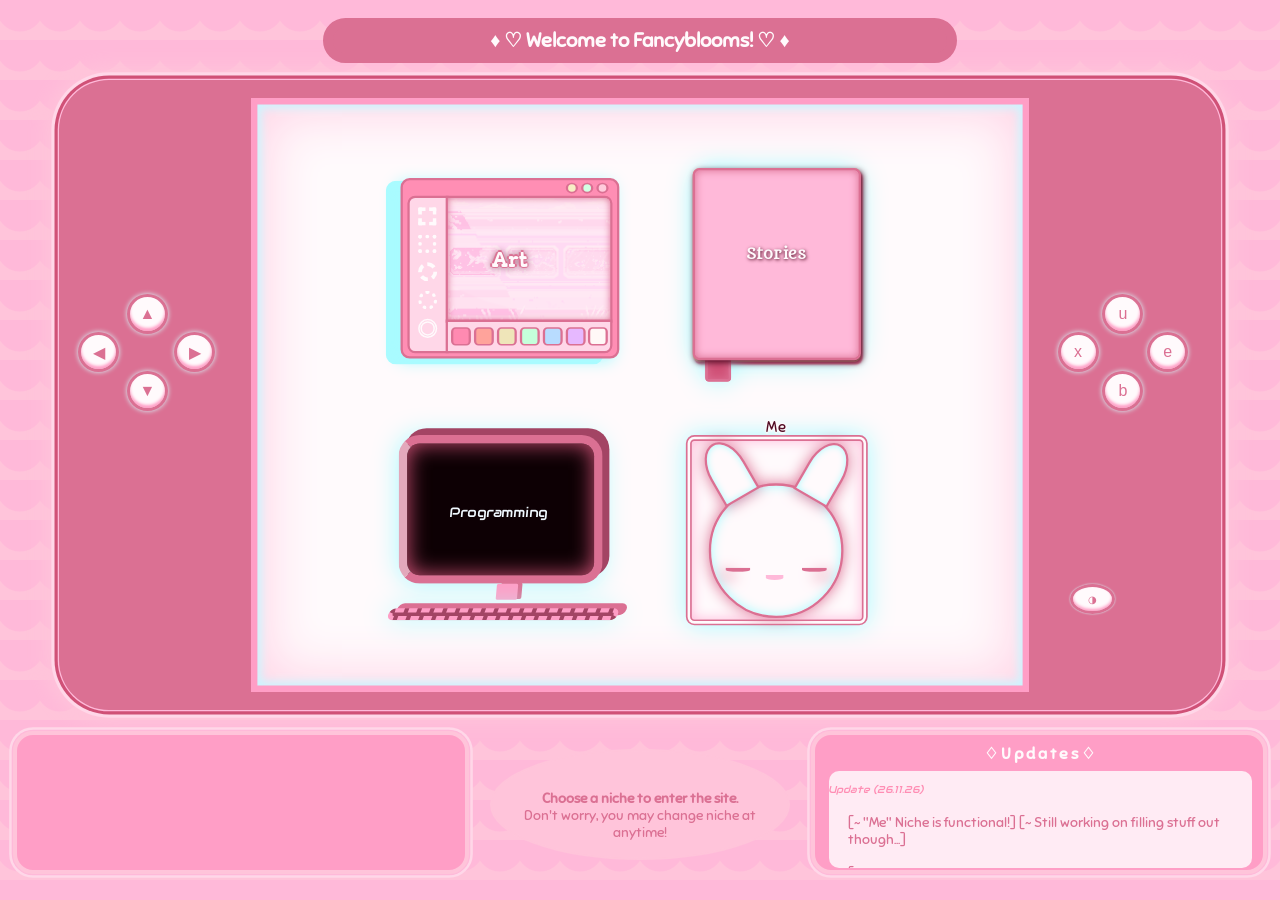
<file: index.html>
<!-- /* Code by fancy */ -->
<!-- crt shift R (if it isn't loading on website)-->
<!-- https://media0.giphy.com/media/v1.Y2lkPWVjZjA1ZTQ3Z3c1eWVjajE3eTJ6NmlvOTdsOGxsY212MGg4cnF3bnAzdzYzanZhZiZlcD12MV9zdGlja2Vyc19yZWxhdGVkJmN0PXM/TIXDy7zCGIFtfXwxoL/100.webp -->

<!DOCTYPE html>
<html>
  <head>
    <meta charset="UTF-8">
    <meta name="viewport" content="width=device-width, initial-scale=1.0">
    <title>Fancyblooms</title>
    <link rel="icon" type="image/x-icon" href="/assets/images/bunnyBear_icon.ico">
    <link rel="stylesheet" href="/styles/style.css" type="text/css" media="all">
    <link rel="stylesheet" href="/styles/mobileStyle.css" media="screen and (max-width: 600px)">
  </head>

  <body>
    <!-- <embed style="position: absolute; z-index: -99999; height: 100vh; width: 100vw; top:0; right: 0;" src="https://media2.giphy.com/media/v1.Y2lkPWVjZjA1ZTQ3dTdyOWV5cGF4YTBqcWQ0czE5aHRhbDRiZ3R0d2hqNG5qOXUyanM4OSZlcD12MV9zdGlja2Vyc19zZWFyY2gmY3Q9cw/xUOwGfV7UYp0E6cb1m/giphy.webp"> -->

    <!-- <embed style="position: absolute; z-index: -999; height: 100vh; width: 100vw; top:0; right: 0; opacity: 0.25; " src="https://media4.giphy.com/media/v1.Y2lkPWVjZjA1ZTQ3YjNnZ3piMDNqNmx2aWoyMHh1czNiZjUzMzgybDlmeG5wenIzc2UwOSZlcD12MV9zdGlja2Vyc19zZWFyY2gmY3Q9cw/QvMlCIiURQJNYsKLbD/giphy.webp"> -->
      
    <embed style="position: absolute; z-index: -999; height: 100vh; width: 100vw; top:0; right: 0; opacity: 0.5; " src="https://media4.giphy.com/media/v1.Y2lkPTc5MGI3NjExZDBzdXRma3MzemFkbnpscmt3MWw1cHJ2ZHA5cTI3dWU0bHppNTJpYiZlcD12MV9pbnRlcm5hbF9naWZfYnlfaWQmY3Q9cw/NeITw3HGve332JMD4E/giphy.gif">
      
    <!-- <embed style="position: absolute; z-index: -999; height: 100vh; width: 100vw; top:0; right: 0; opacity: 0.5; " src="https://media2.giphy.com/media/v1.Y2lkPTc5MGI3NjExaXV6MnBkNHFpcmh1OHdjaGVpNzB6d2UwaHh1cG10NzFsM3dzY3JjcCZlcD12MV9pbnRlcm5hbF9naWZfYnlfaWQmY3Q9cw/dwsu3XQVa1z9eVcuFQ/giphy.gif"> -->

    <!-- <embed style="position: absolute; scale: 35%; margin-left:-3%; margin-top: -1%;" src="https://media4.giphy.com/media/v1.Y2lkPWVjZjA1ZTQ3MGkwcThhcGo1Mm01dXZxd2p4ajNzY3YxazYzZW50d3FmNXU3N3I5ZiZlcD12MV9zdGlja2Vyc19yZWxhdGVkJmN0PXM/Oxjl24LleQCvVIiqRP/giphy.webp"></embed> -->
    
    <div style="display: grid; grid-template-columns: auto auto auto; justify-content: center; column-gap: 2%; margin-bottom: -2vh;">
      <embed class="stickers" src="https://media3.giphy.com/media/v1.Y2lkPTc5MGI3NjExOWRud2h1NTRkcHA5bjNpb3p0cWJxdzJxZXl0bHkzcTd1eWYyb3VoayZlcD12MV9zdGlja2Vyc19zZWFyY2gmY3Q9cw/I1GhlA9LXCCouY1lko/giphy.webp">
      <h1 id="introBanner">&#9830; &#9825; Welcome to Fancyblooms! &#9825; &#9830;</h1>
      <embed class="stickers" src="https://media3.giphy.com/media/v1.Y2lkPTc5MGI3NjExOWRud2h1NTRkcHA5bjNpb3p0cWJxdzJxZXl0bHkzcTd1eWYyb3VoayZlcD12MV9zdGlja2Vyc19zZWFyY2gmY3Q9cw/I1GhlA9LXCCouY1lko/giphy.webp">
    </div>

    <!-- <div id="rPopUp">
      <div id="resolutionWarning">
        <p>This website is <strong>not mobile</strong> compatible (<i>yet</i>).<br><br><strong>1920 x 1080</strong> resolution prefered</p><br>
        <button id="rWarningBtn">Accept</button>
      </div>
    </div> -->

    <div id="website" class="website">
      <div class="buttons">
        <button id="upBtn" class="navBtn">&#9650</button>
        <button id="leftBtn" class="navBtn">&#9664</button>
        <button id="rightBtn" class="navBtn">&#9654</button>
        <button id="downBtn" class="navBtn">&#9660</button>
        <button id="uBtn" class="navBtn" onclick="selectEnter()">u</button>
        <button id="xBtn" class="navBtn" onclick="selectEnter()">x</button>
        <button id="eBtn" class="navBtn" onclick="selectEnter()">e</button>
        <button id="bBtn" class="navBtn" onclick="selectEnter()">b</button>
        <!-- <button id="lightBtn" class="settingBtn" onclick="lightTheme()">&#9728</button> -->
        <button id="lightBtn" class="settingBtn" onclick="lightTheme()">&#9728</button>
        <button id="darkBtn" class="settingBtn"  onclick="darkTheme()">&#9681</button>
      </div>
      <div class="gameDiv">
        <!-- <p id="brand">Fancyblooms</p> -->
        <div id="mainGrid">

          <div id="selectArt" class="select"> <!-- canvas(?)/window -->
            <div id="artDiv" onclick="artPage()">
              <div class="artWindow">
                <div id="artCircle" class="redButton"></div>
                <div id="artCircle" class="greenButton"></div>
                <div id="artCircle" class="yellowButton"></div>
                <div class="artTools">
                  <div id=tool class="t1"></div>
                  <div id=tool class="t2"></div>
                  <div id=tool class="t3"></div>
                  <div id=tool class="t4"></div>
                  <div id=tool class="t5"></div>
                  <div id=tool class="t6"></div>
                </div>
                <div class="artSquare">
                  <p id="gridPage" class="artBtn">Art</p>  
                </div>
                <div class="artColors">
                  <div id="colorSquare" class="redSqr"></div>
                  <div id="colorSquare" class="orangeSqr"></div>
                  <div id="colorSquare" class="yellowSqr"></div>
                  <div id="colorSquare" class="greenSqr"></div>
                  <div id="colorSquare" class="blueSqr"></div>
                  <div id="colorSquare" class="purpleSqr"></div>
                  <div id="colorSquare" class="whiteSqr"></div>
                </div>
              </div>
            </div>
          </div>
          
          <div id="selectStories" class="select"> <!-- notebook/book -->
            <div id="storiesDiv" onclick="storiesPage()">
              <div class="outsideBook" >
                <p id="gridPage" class="storiesBtn">Stories</p>
              </div>
              <div class="insideBook">
                <p style="font-family: Redacted Script; font-size: 17px;">this is where I write stuff. bla bla bla. bla bla bla. bla bla bla.  are you reading this? that's pretty cool, I'm honored. I welcome you to my random musings. I hope you're blessed and happy.</p>
              </div>
              <div class="bookmark"></div>
            </div>
          </div>
          
          <div id="selectProgramming" class="select"><!-- game/computer -->
            <div id="programmingDiv" onclick="programmingPage()">
              <div id="gridPage" class="programmingBtn" >
                <p style="margin-left: -5px; transform:skew(-5deg)">Programming</p> 
              </div>        
              <p class="computerNeck"></p>
              <p class="keyboardPart"></p>
              <!-- <embed style="height: 24vh;" src="https://media2.giphy.com/media/v1.Y2lkPTc5MGI3NjExNmtyaDA5dmhqbDRwZ3RpZ21ycHV2MHdlbW45eWhzZWt2NXVwNml2eSZlcD12MV9pbnRlcm5hbF9naWZfYnlfaWQmY3Q9cw/P50dA1QDzaPMumtj0w/giphy.gif"> -->
            </div>
          </div>

          <div id="selectMe" class="select"><!-- journal(?)/bunny(?) -->
            <div id="meFrame" onclick="mePage()">
              <div class="meDiv">
                <div id="meEar" class="left"></div>
                <div id="meEar" class="right"></div>
                <div id="gridPage" class="meBtn">
                  <p id="meText">Me</p> 
                </div>           
                <div id="meEye" class="left"></div>
                <div id="meEye" class="right"></div>
                <div id="meNose"></div>
              </div>
            </div>
          </div>

        </div>
      </div>    
      
      <!-- <div style="z-index: 99999;">
        <embed style="position: absolute; top: 10vh; left: 3vw; scale: 50%" src="https://media2.giphy.com/media/v1.Y2lkPTc5MGI3NjExb3p6ZnczYmo0dDJwNWxxcTJhaGV6dGk3Yml2ZXYweWt1c2ljOTFhOCZlcD12MV9pbnRlcm5hbF9naWZfYnlfaWQmY3Q9cw/DRpsT8AJmGkjxdo9tY/giphy.gif">
        <embed style="position: absolute; top: 45vh; margin-left: -1vw; scale: 35%" src="https://media1.giphy.com/media/v1.Y2lkPTc5MGI3NjExOWRud2h1NTRkcHA5bjNpb3p0cWJxdzJxZXl0bHkzcTd1eWYyb3VoayZlcD12MV9zdGlja2Vyc19zZWFyY2gmY3Q9cw/A9dZqpVpbLsju/giphy.webp">     
      </div> -->

      <div class="infoDiv">
          <iframe class="gbFrame" src="https://fancyblooms.atabook.org/"></iframe>

        <p id="infoBanner"><strong>Choose a niche to enter the site.</strong><br>Don't worry, you may change niche at anytime!</p>

        <!-- <embed class="stickerInfo" src="https://media0.giphy.com/media/v1.Y2lkPWVjZjA1ZTQ3MHpscmJ0bnE1dXEwbzM1cXh3bzBsd3NnMnJnZzhhcHdjOTU2amI1NCZlcD12MV9zdGlja2Vyc19zZWFyY2gmY3Q9cw/SSa95b4K6KgZ1GqkDp/200.webp"> -->

        <!-- <embed class="stickers" style="height: 15vh" src="https://media3.giphy.com/media/v1.Y2lkPTc5MGI3NjExaXl1MDlqcHE1b2xobnpkZ3ZwZW43bXllNnp1a3FxcXIycnRuaHJhYyZlcD12MV9zdGlja2Vyc19zZWFyY2gmY3Q9cw/UdxJwrriQpQ2Y/200.webp"> -->

        <!-- <embed class="stickers" style="height: 15vh" src="https://media0.giphy.com/media/v1.Y2lkPWVjZjA1ZTQ3cTBrOG12NXVzd2V2bDF1N2Z0ZmNodGRia3dlMzFoNmlwczNmMWwwcyZlcD12MV9zdGlja2Vyc19zZWFyY2gmY3Q9cw/sskVlsPgpMnhRI7Ooe/giphy.webp"> -->

        <!-- <embed class="stickers" style="height: 15vh" src="https://media0.giphy.com/media/v1.Y2lkPWVjZjA1ZTQ3bGp5YW9yM2w3Z2N2MzU3amExZHk2a3l0b212ZTQ1cDNnYWM1d3g2bSZlcD12MV9zdGlja2Vyc19zZWFyY2gmY3Q9cw/9mKFTIlyqLG8ltuU8N/200.webp"> -->

        <div id="updates" class="infoBtn">
          <p style="font-size: 16px; font-weight: bold; margin-top: 1vh;">&#9826; U p d a t e s &#9826; </p>
          <p class="updateText">
            <strong class="updateDate">(26.11.26)</strong><br><br>
            [~ "Me" Niche is functional!] [~ Still working on filling stuff out though...]<br><br>
            [~ Enabled Personal Works on "Stories" Niche, but there's nothing there at the moment.]<br><br>
            <strong class="updateSpace"></strong><br><br> <!-- space -->
            <strong class="updateDate">(26.11.25)</strong><br><br>
            [~ "Stories" Niche is functional!] [~ All are invited to add to the: Juniper Archives.]<br><br>
            <strong class="updateSpace"></strong><br><br> <!-- space -->
            <strong class="updateDate">(26.11.19)</strong><br><br>
            [~ Guestbook is enabled!]<br><br>
            <strong class="updateSpace"></strong><br><br> <!-- space -->
            <strong class="updateDate">(26.11.18)</strong><br><br>
            [~ Still working on niche pages.]<br><br>
            <strong class="updateSpace"></strong><br><br> <!-- space -->
            <strong class="updateDate">(26.11.17)</strong><br><br>
            [~ Added updates log!]<br><br>
            <strong class="updateSpace"></strong>
        </div>

      </div>

      <script src="/src/script.js"></script>

      <footer>
        <!-- <p><a href="/not_found.html">error404</a></p> -->
      </footer>
    </div>
  </body>
</html>
</file>
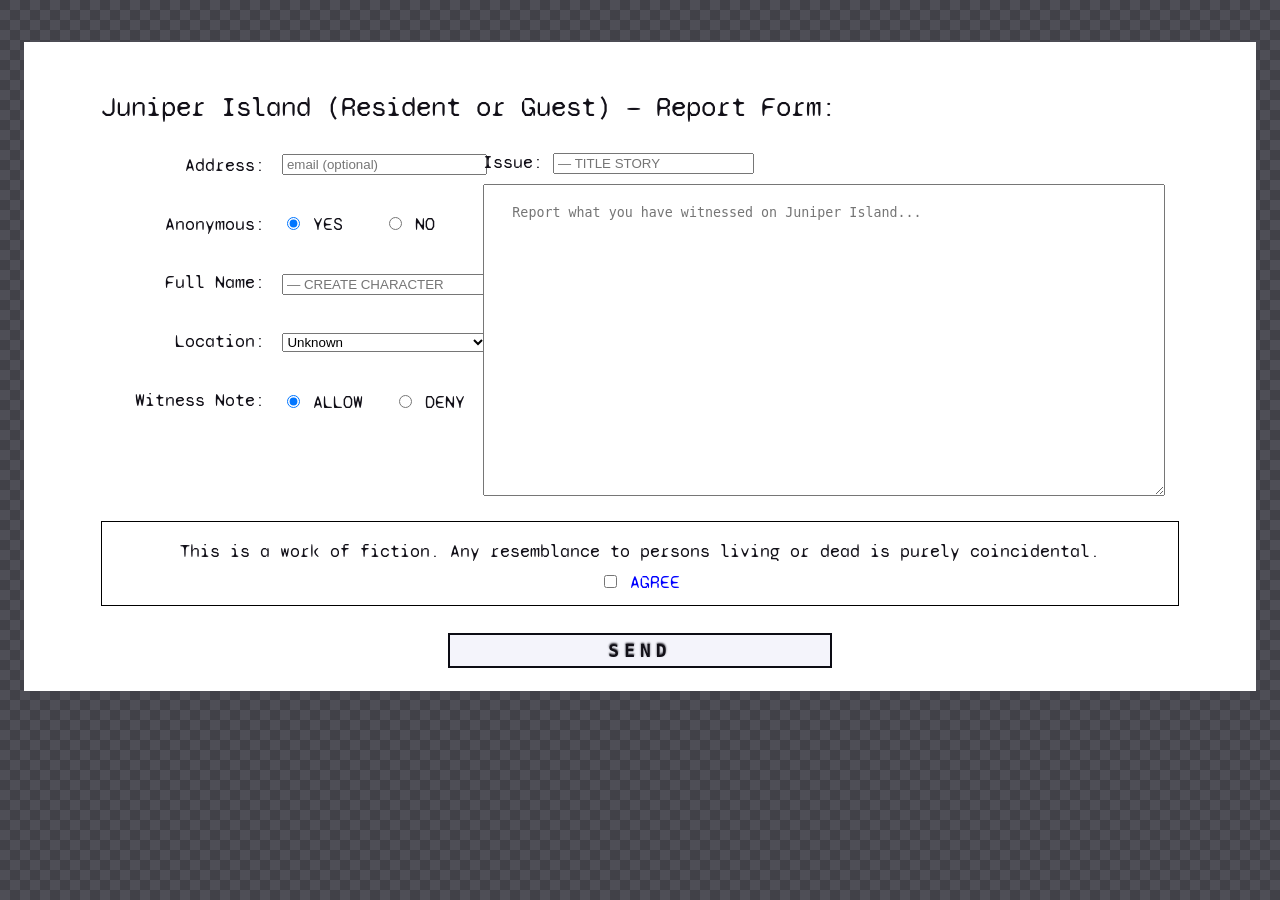
<file: _test/formTest.html>
<!DOCTYPE html>
<html>
  <head>
    <meta charset="UTF-8">
    <meta name="viewport" content="width=device-width, initial-scale=1.0">
    <title>Stories-Fancyblooms</title>
    <link rel="icon" type="image/x-icon" href="/assets/images/bunnyBear_icon.ico">
    <!-- <link rel="stylesheet" href="/styles/style.css" type="text/css" media="all"> -->
    <link rel="stylesheet" href="/styles/storiesStyle.css" type="text/css" media="all">
  </head>

  <body>
    <form id="formReport" style="font-family: SyneMono; font-size: 18px; margin-top: 2vh; background-color: white; padding: 20px; padding-inline: 6vw;" method="POST" action="https://formsubmit.co/boombowstick@gmail.com" enctype="multipart/form-data">
            <p style="margin-bottom: 3vh; font-size: 28px;">Juniper Island (Resident or Guest) &mdash; Report Form:</p>

        <div style="display:grid; grid-template-columns: auto auto; justify-content: space-evenly;">
            <div style="text-align: end; display: grid; grid-template-columns: 150px auto; grid-template-rows: 15vh; column-gap: 5%; margin-top: 0.3vh;">
                <div style="display: grid; grid-template-rows:auto auto auto auto auto; align-items: center; row-gap: 4.1vh;">
                    <label for="email">Address: </label>
                    <label for="anonymous">Anonymous: </label>
                    <label for="name">Full Name: </label>
                    <label for="location">Location: </label>
                    <label for="note">Witness Note: </label>
                    <!-- <label for="name">Visuals: </label> -->
                </div>  
                <div style="display: grid; grid-template-rows:auto auto auto auto auto; grid-auto-columns: 16vw; row-gap: 0.9vh;">
                    <input type="email" name="email" placeholder="email (optional)"> <br>  
                    <div style="display: flex; justify-content: start; margin-bottom: 3.45vh;">
                        <div style="margin-right: 20%;">
                            <input type="radio" name="anonymous" value="YES" checked>
                            <label>YES</label>
                        </div>
                        <div>
                            <input type="radio" name="anonymous" value="NO">
                            <label>NO</label>
                        </div>
                    </div>

                    <input type="text" name="name" placeholder="— CREATE CHARACTER"><br>   
                
                    <select id="location" name="location">
                    <button>
                        <selectedcontent></selectedcontent>
                    </button>    

                    <option value="unknown">
                        <span class="option-label">Unknown</span>
                    </option>
                    <option value="hospital">
                        <span class="option-label">Hospital</span>
                    </option>
                    <option value="grand hotel">
                        <span class="option-label">Grand Hotel</span>
                    </option>
                    <option value="lighthouse">
                        <span class="option-label">Lighthouse</span>
                    </option>
                    <option value="circus">
                        <span class="option-label">Circus</span>
                    </option>
                    <option value="waterpark">
                        <span class="option-label">Waterpark</span>
                    </option>
                    <option value="beach">
                        <span class="option-label">Beach</span>
                    </option>
                    <option value="town hall">
                        <span class="option-label">Town Hall</span>
                    </option>
                    <option value="caves">
                        <span class="option-label">Caves</span>
                    </option>
                    <option value="suburbs">
                        <span class="option-label">Suburbs</span>
                    </option>
                    </select>

                    <div style="display: flex; justify-content: start; margin-top: 3.44vh;">
                        <div style="margin-right: 15%;">
                            <input type="radio" name="note" value="ALLOW" checked>
                            <label>ALLOW</label>
                        </div>
                        <div>
                            <input type="radio" name="note" value="DENY">
                            <label>DENY</label>
                        </div>
                    </div>

                    <!-- <input style="margin-top: 2.8vh;" type="file" name="attachment" accept="image/png, image/jpeg"> -->
                </div> 
                
            </div>

            <div>
                <label for="title">Issue: </label>
                <input style="width:15vw;" type="text" name="title" placeholder="— TITLE STORY" required><br>

                <!-- <label for="content">Content:</label><br> -->
                <textarea style="height: 30vh; width: 50vw; margin-top: 10px; padding: 20px;" name="content" placeholder=" Report what you have witnessed on Juniper Island..." required></textarea><br>
            </div>

        </div>
        <div style="text-align: center;">

            <form action="https://formsubmit.co/witness_JuniperArchives" method="POST" />

            <input type="hidden" name="_subject" value="NEW REPORT! — Juniper Archives">

            <input type="hidden" name="_template" value="table">

            <input type="hidden" name="_next" value="https://fancyblooms.neocities.org/public/storiesPage">

            <input type="hidden" name="_autoresponse" value="* Your report has been submited. The Witness will review your report before uploading it to the Juniper Archives. Take Care. *">

            <input type="text" name="_honey" style="display:none">

            <div style="margin-top: 20px; border: 1px solid black; padding-bottom: 12px;" >
                <p style="margin-bottom: 1vh;">This is a work of fiction. Any resemblance to persons living or dead is purely coincidental.</p>
                <input type="checkbox" name="disclaimer" required> 
                <p style="display: inline; color: blue;">AGREE</p>
            </div>

            <br><button style="width: 30vw; margin-top: 5px; padding: 5px; letter-spacing: 5px; border-color: var(--colorDark); font-weight: 900; font-size: 18px;" type="submit">SEND</button>
        </div>
        </form>


        <!-- <form id="formReport" style="display: none; font-family: SyneMono; font-size: 18px; margin-top: 2vh;" method="POST" action="https://formsubmit.co/boombowstick@gmail.com" enctype="multipart/form-data">

            <p style="margin-bottom: 3vh; margin-top: 0; font-size: 28px;">Juniper Island (Resident or Guest) &mdash; Report Form:</p>

          <div style="display:grid; grid-template-columns: auto auto; justify-content: space-around;">
              <div style="text-align: end; display: grid; grid-template-columns: 150px auto; grid-template-rows: 35vh; column-gap: 2%; margin-top: 0.3vh;">
                  <div style="display: grid; grid-template-rows:auto auto auto auto auto; align-items: center; row-gap: 4.1vh;">
                      <label for="email">Address: </label>
                      <label for="anonymous">Anonymous: </label>
                      <label style="margin-top: -0.1vh;" for="name">Full Name: </label>
                      <label for="location">Location: </label>
                      <label for="note">Witness Note: </label>
                  </div>  
                  <div style="display: grid; grid-template-rows:auto auto auto auto auto; grid-auto-columns: 13vw; row-gap: 0.9vh;">
                      <input style="margin-top: 0.2vh;" type="email" name="email" placeholder="email (optional)"> <br>  
                      <div style="display: flex; justify-content: start; margin-bottom: 2vh;">
                          <div style="margin-right: 20%;">
                              <input type="radio" name="anonymous" value="YES" checked>
                              <label>YES</label>
                          </div>
                          <div>
                              <input type="radio" name="anonymous" value="NO">
                              <label>NO</label>
                          </div>
                      </div>

                      <input type="text" name="name" placeholder="— CREATE CHARACTER"><br>   
                  
                      <select id="location" name="location">
                      <button>
                          <selectedcontent></selectedcontent>
                      </button>    

                      <option value="unknown">
                          <span class="option-label">Unknown</span>
                      </option>
                      <option value="hospital">
                          <span class="option-label">Hospital</span>
                      </option>
                      <option value="grand hotel">
                          <span class="option-label">Grand Hotel</span>
                      </option>
                      <option value="lighthouse">
                          <span class="option-label">Lighthouse</span>
                      </option>
                      <option value="circus">
                          <span class="option-label">Circus</span>
                      </option>
                      <option value="waterpark">
                          <span class="option-label">Waterpark</span>
                      </option>
                      <option value="beach">
                          <span class="option-label">Beach</span>
                      </option>
                      <option value="town hall">
                          <span class="option-label">Town Hall</span>
                      </option>
                      <option value="caves">
                          <span class="option-label">Caves</span>
                      </option>
                      <option value="suburbs">
                          <span class="option-label">Suburbs</span>
                      </option>
                      </select>

                      <div style="display: flex; justify-content: start; margin-top: 3.5vh;">
                          <div style="margin-right: 15%;">
                              <input type="radio" name="note" value="ALLOW" checked>
                              <label>ALLOW</label>
                          </div>
                          <div>
                              <input type="radio" name="note" value="DENY">
                              <label>DENY</label>
                          </div>
                      </div>

                  </div> 
                  
              </div>

              <div>
                  <label for="title">Issue: </label>
                  <input style="width:15vw;" type="text" name="title" placeholder="— TITLE STORY" required><br>

                  <textarea style="height: 30vh; width: 50vw; margin-top: 20px; padding: 20px;" name="content" placeholder=" Report what you have witnessed on Juniper Island..." required></textarea><br>
              </div>

          </div>
          <div style="text-align: center;">

              <form action="https://formsubmit.co/witness_JuniperArchives" method="POST" />

              <input type="hidden" name="_subject" value="NEW REPORT! — Juniper Archives">

              <input type="hidden" name="_template" value="table">

              <input type="hidden" name="_next" value="https://fancyblooms.neocities.org/public/storiesPage">

              <input type="hidden" name="_autoresponse" value="* Your report has been submited. The Witness will review your report before uploading it to the Juniper Archives. Take Care. *">

              <input type="text" name="_honey" style="display:none">

              <div style="margin-top: 20px; border: 1px solid black; padding-bottom: 12px;" >
                  <p style="margin-bottom: 1vh;">This is a work of fiction. Any resemblance to persons living or dead is purely coincidental.</p>
                  <input type="checkbox" name="disclaimer" required> 
                  <p style="display: inline; color: blue;">AGREE</p>
              </div>

              <br><button style="width: 30vw; margin-top: 5px; padding: 5px; letter-spacing: 5px; border-color: var(--colorDark); font-weight: 900; font-size: 18px;" type="submit">SEND</button>
          </div>

        </form> -->

  </body>

</html>
</file>
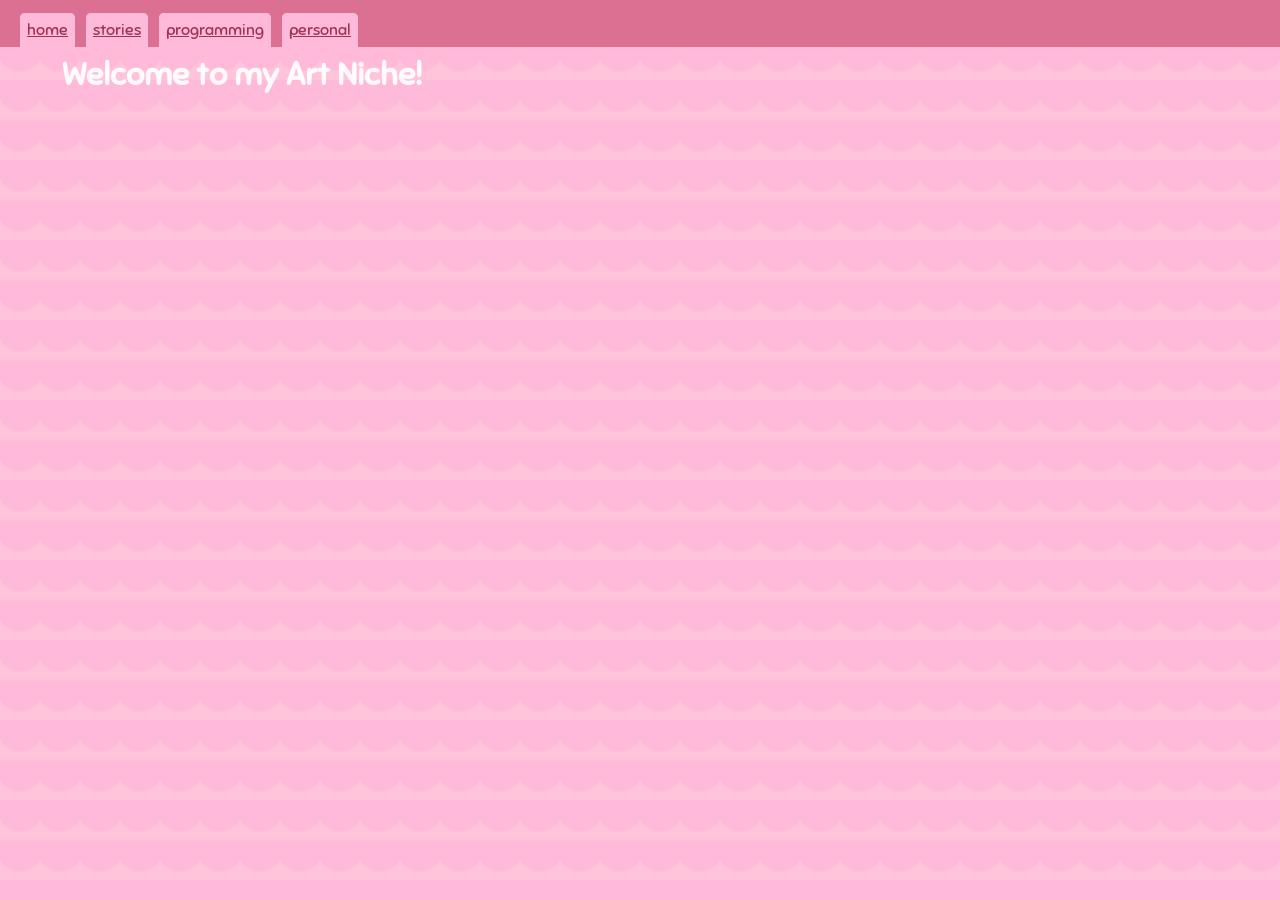
<file: public/artPage.html>
<!-- /* Code by fancy */ -->

<!DOCTYPE html>
<html>
  <head>
    <meta charset="UTF-8">
    <meta name="viewport" content="width=device-width, initial-scale=1.0">
    <title>Art-Fancyblooms</title>
    <link rel="icon" type="image/x-icon" href="/assets/images/bunnyBear_icon.ico">
    <link rel="stylesheet" href="/styles/artStyle.css" type="text/css" media="all">
  </head>

  <body>   
    <div class="tabs">
      <a href="/index.html" id="tabBtn" class="homeBtn">home</a>
      <a href="/public/storiesPage.html" id="tabBtn" class="prBtn">stories</a>
      <a href="/public/programmingPage.html" id="tabBtn" class="peBtn">programming</a>
      <a href="/public/personalPage.html" id="tabBtn" class="aBtn">personal</a>
    </div>
    <h1 style="margin: 6vh;">Welcome to my Art Niche!</h1>
    <p></p>
  </body>
</html>
</file>
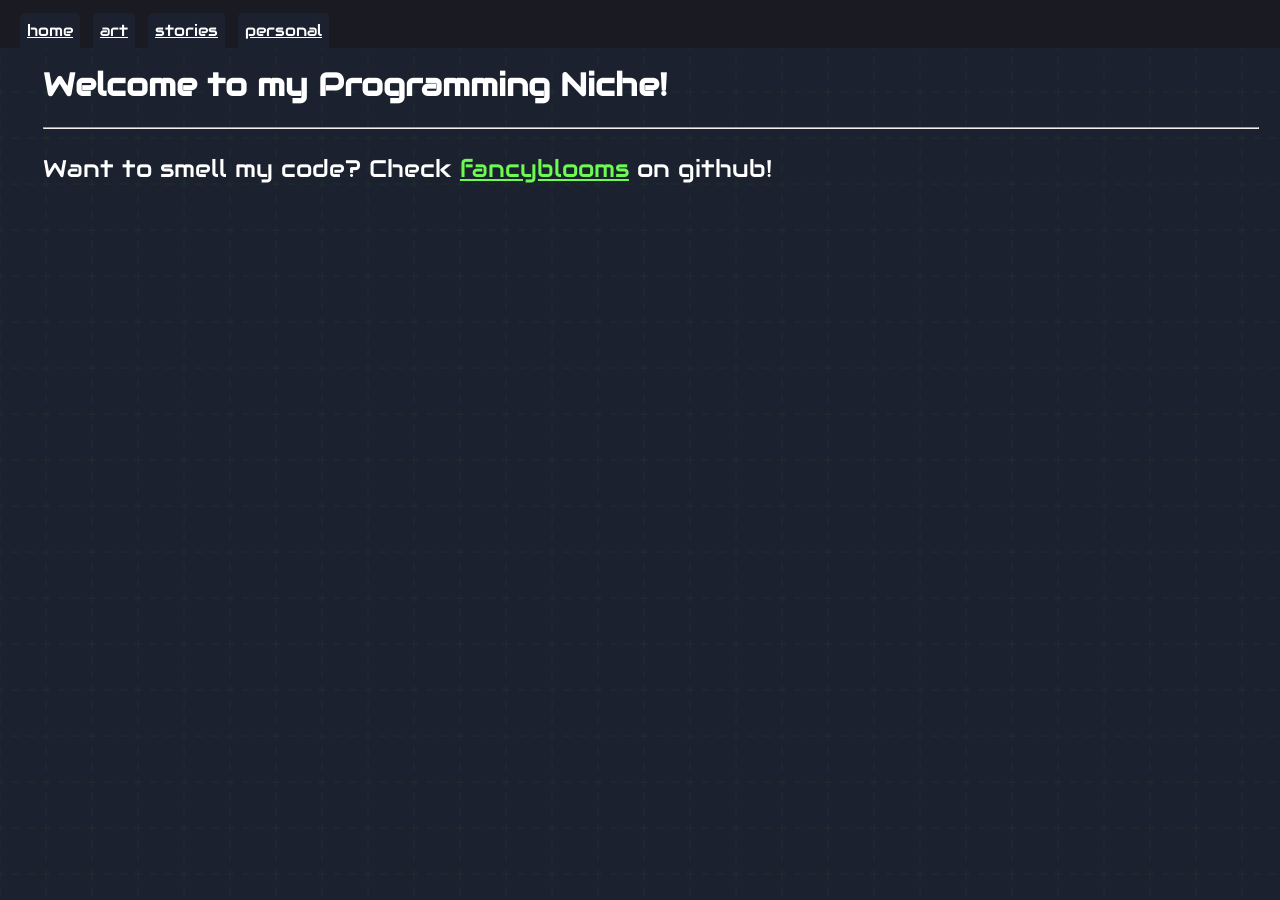
<file: public/programmingPage.html>
<!-- /* Code by fancy */ -->

<!DOCTYPE html>
<html>
  <head>
    <meta charset="UTF-8">
    <meta name="viewport" content="width=device-width, initial-scale=1.0">
    <title>Programming-Fancyblooms</title>
    <link rel="icon" type="image/x-icon" href="/assets/images/bunnyBear_icon.ico">
    <!-- <link rel="stylesheet" href="/styles/style.css" type="text/css" media="all"> -->
    <link rel="stylesheet" href="/styles/programmingStyle.css" type="text/css" media="all">
  </head>

  <body>       
    <div class="tabs">
      <a href="/index.html" id="tabBtn" class="homeBtn">home</a>
      <a href="/public/artPage.html" id="tabBtn" class="aBtn">art</a>
      <a href="/public/storiesPage.html" id="tabBtn" class="prBtn">stories</a>
      <a href="/public/personalPage.html" id="tabBtn" class="peBtn">personal</a>
    </div>
    <!-- <a href="/index.html">home</a> -->
    <div class="pContent">
      <h1>Welcome to my Programming Niche!</h1>
      <hr>
      <p style="font-size: 24px;">Want to smell my code? Check <a href="https://github.com/amorales-builds/fancyblooms" target="_blank">fancyblooms</a> on github!</p>
      <!-- <embed style="position: absolute; scale: 35%; margin-left:-3%; margin-top: -1%;" src="https://media0.giphy.com/media/v1.Y2lkPWVjZjA1ZTQ3eWV5OTg2OXh6ZmU3bmo3Nnp3b3UybjR3aW95Zmhzc25namVvaDNnaCZlcD12MV9zdGlja2Vyc19zZWFyY2gmY3Q9cw/ihvsgZAfTfinA5q3Ie/200.webp"></embed>
      <embed style="position: absolute; scale: 35%; margin-left:-3%; margin-top: -1%;" src="https://media2.giphy.com/media/v1.Y2lkPWVjZjA1ZTQ3bDVrc3Z3aDd3d2tjcWYzOHFiM3d6OTVjdzd4aWpsMTBrdHhicDh4dCZlcD12MV9zdGlja2Vyc19zZWFyY2gmY3Q9cw/xpEDbojxUPAsJ77xFS/giphy.webp"></embed> -->
    </div>
    
    
    
  </body>
</html>
</file>
<file: styles/mobileStyle.css>
.stickers{
    display: none;
}

#website{
    display: block;
}

.select{
    border: none;
}

.navBtn{
    display:none;
}

.settingBtn{
    display:none;
}

.gameDiv{
    border-radius: 50px;
    /* margin-inline: 25vw; */
    height: 50%;
    width: 90%;     
    border-inline-width: 1vw;
    border-top-width: 2vh;
    border-bottom-width: 2vh;
    margin-left: 5%;
}

#mainGrid{
    grid-template-columns: auto;
    height: 50%;
    row-gap: 5vh;
    scale: 95%;
}

/* .artDiv{    
    margin-left: -10px;
} */

.storiesDiv{ 
    width: 200px;
    /* margin-top: -70px;
    margin-left: 25px; */
}

.programmingDiv{    
    width: 250px;
    margin-top: 1px;
    /* margin-top: -50px; */
    box-shadow: 0 0 30px var(--colorAccentMedium);
}

#meText{
    color: rgb(202, 90, 128);
    margin-top: 40px;
    font-size: 30px;
}
/* .meFrame{
    margin-top: -30px;
    margin-left: 15px; 
}*/

/* 
body{
    margin-inline: 16px;
    margin-top: 40px;        
    margin-bottom: 20px; */
    /* background-color: rgb(255, 223, 229); */
/* }

#mainGrid{
    display: grid;
    grid-template-columns: auto;
    grid-template-rows: auto auto auto auto;
    height: 75vh;
}
#gridPage{
    text-align: center; */
    /* border: 2px solid palevioletred; */
    /* width: 80vw;
    height: 5vh;
    padding-top: 1vh;
    margin-top: 5vw;
    margin-bottom: 5vw;
} */
/* #gridPage:hover{
    transform: translate(0, 5px);
    transition: 0.05s ease-in-out;
} */
</file>
<file: styles/storiesStyle.css>
@import "/styles/style.css";

:root{
    --colorWhite: #ffffff;

    --colorLight: #f3f4fc;
    --colorLighter: #414148be;
    --colorMediumLight: #a0a0c1;
    --colorLightBG: #414148;
    --colorLighterBG: #4e4e56;
    --colorMain:  #1a1a22;
    --colorMedium:  #935454;
    --colorMediumDark: #1a1a22;
    --colorDark:  #0c0c14;

    --colorContent: #f2f2fbd9;
    --colorContentText: #121018;
    
    --colorAccent: #fa5353;
}

* {
    /* cursor: url('https://cdn.cursors-4u.net/previews/pink-feather-c4993148-64.webp') 19 21, auto !important; Pink Feather - https://www.cursors-4u.com/cursor/pink-feather */
    cursor: url('https://cdn.cursors-4u.net/previews/basic-pixel-cursor-arrow-d1a2493e-64.webp') 16 16, auto !important;
}

#tabBtn{
    color: var(--colorWhite);
}
#tabBtn:hover{
    color: var(--colorAccent);
}

/* .textAccent{
    color: var(--colorAccent);
    text-shadow: 0 1px 2px var(--colorDark),  0 -1px 2px var(--colorDark),  1px 0 2px var(--colorDark), -1px 0 2px var(--colorDark), 0 2px 5px var(--colorMain),  0 -2px 5px var(--colorMain),  2px 0 5px var(--colorMain), -2px 0 5px var(--colorMain);
} */

body{
    /* margin: 16px; */
    padding: 16px;
    font-family: Audiowide;
    color: var(--colorContentText);
    /* background-color: var(--colorLight); */
    /* background-color: val(--colorWhiteBG);
    background-image:  radial-gradient(circle 23px at 20px 8px, var(--colorLightBG) 23px, transparent 24px), radial-gradient(circle 23px at 20px 32px, var(--colorLighterBG) 23px, transparent 24px), linear-gradient(var(--colorLighterBG) 50%, var(--colorLightBG) 50%);
    background-size: 40px 40px;
    background-position: 0 0, 20px 0, 0 0; */
    background-color: var(--colorLighter);
    /* background-image:  repeating-linear-gradient(to right, var(--colorLighter) 0, var(--colorLighter) 5px, transparent 5px, transparent 10px), linear-gradient(to bottom, var(--colorMediumLight) 1px, transparent 1px);
    background-size: 100% 100%, 100% 25px;
    border: 20px solid var(--colorMain);
    border-image: linear-gradient(to right, var(--colorMain) 0%,  var(--colorMediumLight) 35%, var(--colorDark) 90%) 1; */
    height: 90vh;
    background-color: var(--colorLightBG);
    background-image: linear-gradient(45deg, var(--colorLighterBG) 25%, transparent 25%, transparent 75%, var(--colorLighterBG) 75%), linear-gradient(45deg, var(--colorLighterBG) 25%, transparent 25%, transparent 75%, var(--colorLighterBG) 75%);
    background-size: 20px 20px;
    background-position: 0 0, 10px 10px;
}



.title{
    color: var(--colorMain);
}

.storiesContent{
    /* background-color: var(--colorLighter);
    background-image:  repeating-linear-gradient(to right, var(--colorLighter) 0, var(--colorLighter) 5px, transparent 5px, transparent 10px), linear-gradient(to bottom, var(--colorMediumLight) 1px, transparent 1px);
    background-size: 100% 100%, 100% 25px;
    height: 100vh; */
    align-content: center;
    justify-content: space-between;
    display: grid;
    grid-template-columns: auto auto auto;
    row-gap: 50%;
    column-gap: 0.7%;
}

h2{
    margin-top: 3px;
    font-size: 20px;
}

#compartment{
    /* background-color: white; */
    display: grid;
    grid-template-rows: auto auto auto;
    row-gap: 2%;
    place-content: start space-between;
    padding: 25px;
    padding-inline: 8px;
    padding-top: 0;
    border: 0.3vw solid var(--colorMediumDark);
    background-color: var(--colorLighter);
    border-radius: 5px;
    /* margin-top: 6.6vh; 
    height: 81.2vh;*/    
    height: 76.2vh;
    width: 5vw;
    /* background-image: repeating-linear-gradient(to right, var(--colorLighter) 0, var(--colorLighter) 5px, transparent 5px, transparent 10px), linear-gradient(to bottom, var(--colorMediumLight) 1px, transparent 1px);
    background-size: 100% 100%, 100% 25px; */
}
#compartment.options{    
    padding-top: 10px;
}

#contentMatter{
    padding: 16px;
    padding-top: 10px;
    /* border: 0.5vw solid var(--colorLighter); */
    border: 0.3vw solid var(--colorMediumDark);
    background-color: var(--colorLighter);
    border-radius: 2px;
    /* margin-top: 6.6vh; */
    height: 77vh;
    width: 80vw;
    /* background-image:  repeating-linear-gradient(to right, var(--colorLighter) 0, var(--colorLighter) 5px, transparent 5px, transparent 10px), linear-gradient(to bottom, var(--colorMediumLight) 1px, transparent 1px);
    background-size: 100% 100%, 100% 25px; */
}

#collaborativeWorks{    
    border: 0.2vw solid var(--colorMain);
    background-color: var(--colorContent);
    scrollbar-color: var(--colorMain) transparent;
    border-radius: 2px;
    padding: 20px;
    padding-inline: 5vw;
    padding-top: 0;
    height: 66vh;
    overflow-y: scroll;
    /* margin-top: -10px; */
}
.colabInfo{
    text-align: center;
    display: grid;
    grid-template-columns: auto auto auto;
}
#navButtonsColab{
    /* text-align: center; */
    display: grid;
    grid-template-columns: auto auto auto;
    justify-content: space-evenly;
    margin-top: 18px;
}

.storiesNavBtn{
    color: var(--colorAccent); 
    width: 20vw;
    margin-top: 0;
    background-color: var(--colorLighter);
}
#createReportBtn:hover{
    color: var(--colorWhite);
    cursor: pointer;
}

#optionContent{
    padding: 16px;
    padding-top: 10px;
    border: 0.3vw solid var(--colorMediumDark);
    background-color: var(--colorLighter);
    border-radius: 2px;
    height: 77vh;
    width: 80vw;
}

#optionContent.communityMap{       
    width: 6vw;
}

/* iframe{
    display: block;
    height: 100%;
    width: 100%;
} */

#contentTopic{
    font-size: 80px;
    color: var(--colorWhite);
    margin-top: 4vh; 
    margin-bottom: 1vh; 
    text-align: start;
    background-color: var(--colorDark);
    padding-inline: 8%;
    /* height: 11.5%; */
    /* transition: 0.4s ease-in-out; */
}
#contentTitle{
    /* font-size: 40px;
    margin-top: -5px;
    margin-bottom: 5px; 
    text-align: center;*/
    margin-bottom: 10px;
    /* letter-spacing: 20px; */
    color: var(--colorAccent);
    text-shadow: 0 1px 2px var(--colorDark),  0 -1px 2px var(--colorDark),  1px 0 2px var(--colorDark), -1px 0 2px var(--colorDark), 0 2px 5px var(--colorMain),  0 -2px 5px var(--colorMain),  2px 0 5px var(--colorMain), -2px 0 5px var(--colorMain);
    
}
#contentPdf{
    /* height: 50%;
    width: 100%;
    border: 2px solid var(--colorMediumDark); */
    margin-top: 5%;
    font-family: SyneMono;
    font-weight: 600;
}

.contentOverFlow{
    height: 20vh;
    display: grid;
    grid-template-columns: auto;
    overflow-y: scroll;
    scrollbar-color: var(--colorMain) transparent;
}

#storyTitle{
    font-size: 40px;
    color: var(--colorWhite);
    margin-top: 4vh; 
    margin-bottom: 1vh; 
    text-align: start;
    background-color: var(--colorDark);
    padding-inline: 8%;
    padding-left: 5.7%;
    padding-top: 2px;
    border-radius: 10px;
    text-align: center;
}
#myStories{
    font-family: Sniglet;
    padding-top: 2vh;
    padding-bottom: 4vh;
    color: var(--colorBlack);
    /* margin-top: 2%; */
    padding-inline: 7vw;
    line-height: 1.8;  
    background-color: #fff8edbe;
    min-height: 58.3vh;
}

input{
    /* margin-top: 10px;
    margin-bottom: 10px; 
    height: 2.5vh;
    width: 15vw; */
    padding-left: 0.2vw;
}

button{
    font-family: monospace;
    background-color: var(--colorContent);
    color: var(--colorContentText);
    text-shadow: 0 1px 2px var(--colorLight),  0 -1px 2px var(--colorContentText),  1px 0 2px var(--colorLight), -1px 0 2px var(--colorLight);
    margin-bottom: 3px;
    border: 2px solid var(--colorMain);
}
button:hover{
    text-shadow: 0 -1px 2px var(--colorLight), 0 1px 2px var(--colorContentText), 1px 0 2px var(--colorLight), -1px 0 2px var(--colorLight);
    background-color: var(--colorAccent);
}
</file>
<file: styles/artStyle.css>
@import "/styles/style.css";

/* #tabBtn{
    font-family: Audiowide;
} */
</file>
<file: styles/programmingStyle.css>
@import "/styles/style.css";

:root{
    --colorWhite: #ffffff;

    --colorLight: #f3f4fc;
    --colorLighter: #414148be;
    --colorMediumLight: #a0a0c1;
    --colorLightBG: #1c2130;
    --colorLighterBG: #4e4e56;
    --colorMain:  #1c302b;
    --colorMedium:  #935454;
    --colorMediumDark: #1a1a22;
    --colorDark:  #1c2130;
    --colorBlack: #1a1a22;

    --colorContent: #f2f2fbd9;
    --colorContentText: #121018;

    --colorAccent: #6cfa53;
}


.tabs{
    background-color: var(--colorBlack);
}
#tabBtn{
    color: var(--colorWhite);
}
#tabBtn:hover{
    color: var(--colorAccent);
}

a{
    color: var(--colorAccent);
}
a:visited{
    color: var(--colorAccent);
}

body{
    font-family: Audiowide;
    /* background-color: #1c2130;
    background-image:  repeating-linear-gradient(to right, transparent 0, transparent 3.8333333333333335px, #1c2130 3.8333333333333335px, #1c2130 11.5px, transparent 11.5px, transparent 15.333333333333334px), repeating-linear-gradient(to bottom, transparent 0, transparent 3.8333333333333335px, #1c2130 3.8333333333333335px, #1c2130 11.5px, transparent 11.5px, transparent 15.333333333333334px), linear-gradient(to bottom, #028f76 1.38px, transparent 1.38px), linear-gradient(to right, #028f76 1.38px, transparent 1.38px) ;
    background-size: 100% 100%, 100% 100%, 46px 46px, 46px 46px;
    background-position: 0 0, 0 0, 0 -0.46px, -0.46px 0; */
    /* background-color: #1c2130;
    background-image:  linear-gradient(30deg, #028f76 12%, transparent 12.5%, transparent 87%, #028f76 87.5%, #028f76), linear-gradient(150deg, #028f76 12%, transparent 12.5%, transparent 87%, #028f76 87.5%, #028f76), linear-gradient(30deg, #028f76 12%, transparent 12.5%, transparent 87%, #028f76 87.5%, #028f76), linear-gradient(150deg, #028f76 12%, transparent 12.5%, transparent 87%, #028f76 87.5%, #028f76), linear-gradient(60deg, #028f7677 25%, transparent 25.5%, transparent 75%, #028f7677 75%, #028f7677), linear-gradient(60deg, #028f7677 25%, transparent 25.5%, transparent 75%, #028f7677 75%, #028f7677);
    background-size: 80px 140px;
    background-position: 0 0, 0 0, 40px 70px, 40px 70px, 0 0, 40px 70px; */
    background-color: #1c2130;
    background-image:  repeating-linear-gradient(to right, transparent 0, transparent 3.8333333333333335px, #1c2130 3.8333333333333335px, #1c2130 11.5px, transparent 11.5px, transparent 15.333333333333334px), repeating-linear-gradient(to bottom, transparent 0, transparent 3.8333333333333335px, #1c2130 3.8333333333333335px, #1c2130 11.5px, transparent 11.5px, transparent 15.333333333333334px), linear-gradient(to bottom, #1c302b 1.38px, transparent 1.38px), linear-gradient(to right, #1c302b 1.38px, transparent 1.38px) ;
    background-size: 100% 100%, 100% 100%, 46px 46px, 46px 46px;
    background-position: 0 0, 0 0, 0 -0.46px, -0.46px 0;
}

.pContent{
    /* background-color: #1c2130;
    background-image:  repeating-linear-gradient(to right, transparent 0, transparent 3.8333333333333335px, #1c2130 3.8333333333333335px, #1c2130 11.5px, transparent 11.5px, transparent 15.333333333333334px), repeating-linear-gradient(to bottom, transparent 0, transparent 3.8333333333333335px, #1c2130 3.8333333333333335px, #1c2130 11.5px, transparent 11.5px, transparent 15.333333333333334px), linear-gradient(to bottom, #1c302b 1.38px, transparent 1.38px), linear-gradient(to right, #1c302b 1.38px, transparent 1.38px) ;
    background-size: 100% 100%, 100% 100%, 46px 46px, 46px 46px;
    background-position: 0 0, 0 0, 0 -0.46px, -0.46px 0; */
    padding: 16px;
    height: 90vh;
    width: 95vw;
    margin-left: 1.5%;
    margin-top: 3vh;
}
</file>
<file: styles/style.css>
/* Code by fancy */
/* @import "tailwindcss"; */

:root{
    --colorWhite: #fffafc;
    --colorWhitish: #ffebf4;
    --colorLightest: rgb(255, 215, 232);
    --colorLighter: #ffc4da;
    --colorLight: #ffb9d9;
    --colorMediumLight: rgb(227, 168, 187);
    --colorMedium: rgb(255, 158, 198);
    --colorMediumDarkish: rgb(255, 142, 180);
    --colorMain: palevioletred;
    --colorMediumDark: rgb(208, 81, 119);
    /* --colorMediumDarker: rgb(196, 95, 129); */
    --colorMediumDarker: rgb(163, 68, 100);
    --colorDark: rgb(156, 52, 87);
    --colorDarker: #530c24;
    --colorBlackish: rgb(47, 30, 40);
    --colorBlack: #0d0004;

    --colorAccentWhite: aliceblue;
    --colorAccentLighter: rgb(213, 252, 255);
    --colorAccentLight: rgb(203, 246, 255);
    --colorAccentMedium: #a9fbff;
    --colorAccent: #7cffe0;

    --colorSelection: #7cffe0;

    --colorMainGradient: linear-gradient(180deg,rgba(216, 112, 147, 1) 39%, rgba(199, 91, 127, 1) 63%, rgba(184, 61, 112, 1) 86%, rgba(209, 84, 144, 1) 100%);

    --colorMainGame: palevioletred;
    --colorGameGlow: rgb(255, 215, 232);
    --colorGameBG: #fffafc;
    
    --colorWhiteBG: #fffafc;
    --colorLighterBG: #ffc4da;
    --colorLightBG: #ffb9d9;
}

@font-face{
    font-family: Audiowide;
    src: url(/assets/fonts/Audiowide-Regular.ttf) ;
}
@font-face{
    font-family: Gorditas;
    src: url(/assets/fonts/Gorditas-Regular.ttf) ;
}
@font-face{
    font-family: Metamorphous;
    src: url(/assets/fonts/Metamorphous-Regular.ttf) ;
}
@font-face{
    font-family: Redacted Script;
    src: url(/assets/fonts/RedactedScript-Regular.ttf) ;
}
@font-face{
    font-family: Sniglet;
    src: url(/assets/fonts/Sniglet-Regular.ttf) ;
}
@font-face{
    font-family: SyneMono;
    src: url(/assets/fonts/SyneMono-Regular.ttf) ;
}



* {
     cursor: url('https://cdn.cursors-4u.net/previews/white-cat-s-paw-ef5d1f14-32.webp') 32 32, auto !important;  /* White Cat's Paw - https://www.cursors-4u.com/cursor/nat260 */
    /* cursor: url('https://cdn.cursors-4u.net/previews/white-bunny-rabbit-087674cd-32.webp') 32 32, auto !important; /* White Bunny Rabbit - https://www.cursors-4u.com/cursor/white-bunny-rabbit */
    /*cursor: url('https://cdn.cursors-4u.net/previews/cat-paw-curl-f8836eeb-preview-64.webp') 0 0, auto !important; /* White Cat Paw Curl - https://www.cursors-4u.com/cursor/white-cat-paw-curl */
}

#rPopUp{    
    position: fixed;
    z-index: 99999;
    background-color: var(--colorWhite);
    box-shadow: 0 0 5px 10vw var(--colorWhite);
    height: 100vh;
    width: 100vw; 
}
#resolutionWarning{
    /* position: absolute;
    z-index: 99999; */
    font-family: Verdana, Geneva, Tahoma, sans-serif;
    text-shadow: 0 0 10px var(--colorDarker);
    background-color: var(--colorMedium);    
    border: 4px solid var(--colorMain);
    box-shadow:0 0 0 1vw var(--colorWhitish) inset, 0 0 20px 1vw var(--colorMediumDark) inset,  0 0 0 .1vw var(--colorLight), 0 0 0 .3vw var(--colorDark), 0 0 5px .8vw var(--colorAccentLight), 0 0 5px 1vw var(--colorWhite);
    height: 30vh;
    width: 38vw;
    border-radius: 50px;
    margin: 5% 20%;
    padding: 5% 10%;
    font-size: 28px;
}
#rWarningBtn{
    font-size: 20px; 
    background-color: var(--colorWhitish); 
    border-color: var(--colorDark); 
    font-family:Verdana, Geneva, Tahoma, sans-serif; 
    color: var(--colorDarker); 
    padding: 10px; 
    border-radius: 10px;
}
#rWarningBtn:hover{
    font-size: 20px; 
    background-color: var(--colorMediumDark); 
    border: 2.5px solid var(--colorWhitish);
    box-shadow:0 0 2px 0.1vw var(--colorMediumDark) inset, 0 0 10px .1vw var(--colorAccentLight); 
    color: var(--colorWhitish); 
    transform: scale(150%) rotate(-5deg);
    transition: 0.2s ease-in-out;
}


.tabs{
    position: absolute;
    text-align: start;
    background-color: var(--colorMain);
    padding-top: 20px;
    padding-bottom: 7px;
    padding-inline: 16px;
    top: 0;
    left: 0;
    right: 0;
    /* font-family:Verdana, Geneva, Tahoma, sans-serif; */
    /* background-image: radial-gradient(circle 23px at 20px 8px, var(--colorMedium) 23px, transparent 24px), radial-gradient(circle 23px at 20px 32px, var(--colorDark) 23px, transparent 24px), linear-gradient(var(--colorDark) 50%, var(--colorMedium) 50%);
    background-size: 40px 40px;
    background-position: 0 0, 20px 0, 0 0; */
}
#tabBtn{
    /* position: fixed;
    left: 0;
    top: 0; */
    color: var(--colorDark);
    border: 2px solid var(--colorLightBG);
    background-color: var(--colorLightBG);
    padding: 5px;
    margin: 4px;
    /* border-radius: 5px; */
    border-radius: 5px 5px 0 0;
}
#tabBtn:hover{
    /* color: var(--colorWhite);
    border: 2px solid var(--colorLightBG);
    background-color: var(--colorMain); */
    color: var(--colorMain);
    border: 2px solid var(--colorLightBG);
    background-color: var(--colorLightBG);
    padding-top: 10px;
}

#intro{
    @media screen and (max-width: 820px){
        display:none;          
        @media screen and (max-height: 550px)    {
            display:none;                      
        }
    } 
}

#introBanner{
    font-size: 30px;
    background-color: var(--colorMain);
    border: 0.8vw solid var(--colorMain);
    /* background: var(--colorMainGradient);
    padding: 0.85vw; */
    width: 48vw;
    text-align: center;
    /* vertical-align: middle; */
    /* margin-inline: 25%; */
    margin-top: 1.5%;
    border-radius: 60px;
    @media screen and (max-width: 1685px) {
        margin-top: 2%;
    } 
    @media screen and (max-width: 1398px){
        /* margin-inline: 20%; */
        margin-top: 1.5%;
        margin-bottom: -1.5%;
        font-size: 20px;     
    }
    @media screen and (max-width: 820px){
        margin-top: 2%;
        margin-bottom: 0;   
    }
    @media screen and (max-width: 600px){
        display:none;   
        @media screen and (max-height: 550px)    {
            display:none;                      
        }
    } 
}

.stickers{
    height: 8vh;
    @media screen and (max-width: 1398px){
        margin-top: 0.5vh;
        height: 4vh;
    }
}
.stickers:active{
    transform: translateY(10px);
}
.stickerInfo{
    height: 15vh; 
    margin-top: 3vh;
    @media screen and (max-width: 1398px){
        margin-top: 4vh;
        height: 10vh;
    }
}
.stickerInfo:active{
    transform: translateY(-10px);
    /* transition: 0.5s ease-in-out; */
}

.infoDiv{
    align-content: center;
    justify-content: center;
    margin-top: 2%;
    display: grid;
    grid-template-columns: auto auto auto;
    grid-template-rows: auto auto;
    justify-content: space-evenly;
    @media screen and (max-width: 600px){
        display:none;          
        @media screen and (max-height: 550px)    {
            display:none;                      
        }
    } 
}

#infoBanner{
    padding-top: 35px;
    padding-inline: 20px;
    color: var(--colorMain);
    font-size: 16px;
    background-color: var(--colorLighter);
    border: 0.2vw solid var(--colorLighter);
    text-align: center;
    margin-inline: 3%;
    border-radius: 20px;  
    @media screen and (max-width: 1398px){
        border-radius: 50%;
        padding-top: 3vw;
        font-size: 14px;
        margin-inline: 5%;
    }
    @media screen and (max-width: 820px){
        display:none;          
        @media screen and (max-height: 550px)    {
            display:none;                      
        }
    } 
}

.infoBtn{
    text-align: center;
    background-color: var(--colorMedium);    
    border: 4px solid var(--colorMain);
    box-shadow:0 0 0 .1vw var(--colorLight) , 0 0 0 .3vw var(--colorLightest);
    height: 16vh;
    width: 35vw;
    border-radius: 20px 5px;
    /* margin-top: 10px; */
    @media screen and (max-width: 1398px){
        border-color: var(--colorLighter);
        height: 15vh;
        margin-top: -0.5vh;      
        border-radius: 20px;
    }
    @media screen and (max-width: 820px){      
        margin-top: 0;      
        height: 20.5vh;
        width: 35vw;
    }    
}
.infoBtn:hover{
    z-index: 9999;
    border: 4px solid var(--colorMain);
    box-shadow:0 0 0 .1vw var(--colorLight) , 0 0 0 .35vw var(--colorMediumDark), 0 0 0 .6vw var(--colorLightest), 0 0 10px 1vw var(--colorLighter);
    margin-top: -37vh;
    height: 53vh;
    transition: 0.2s ease-in-out;
    @media screen and (max-width: 1685px) {
        margin-top: -32vh;
    } 
    @media screen and (max-width: 1398px){
        box-shadow:0 0 0 .1vw var(--colorLight) , 0 0 0 .35vw var(--colorLighter), 0 0 0 .6vw var(--colorLightest), 0 0 10px 1vw var(--colorLighter);
        height: 16vh;
        width: 35vw;
        margin-top: -0.5vh;
    }
    @media screen and (max-width: 820px){     
        margin-top: 0;         
        height: 20.5vh;
        width: 35vw;
    }    
}

.updateDate{
    font-size: 10px; 
    font-family: Audiowide; 
    font-weight: 100; 
    font-style: oblique;
    margin-left: -20px;
    color: var(--colorMediumDarkish);
}
.updateDate::before{
    content: "Update ";
}
.updateSpace{     
    margin-left: -20px;
    font-size: 12px;
    font-weight: 100; 
}
.updateSpace::before{
    content: "\2661~\2665~\2661~\2665~\2661~\2665~\2661~\2665~\2661~\2665~\2661~\2665~\2661~\2665~\2661~\2665~\2661~\2665~\2661~\2665~\2661~\2665~\2661~\2665~\2661~\2665~\2661~\2665~\2661~\2665~\2661~\2665~\2661~\2665~\2661~\2665~\2661~\2665~\2661"
}
.updateText{
    margin-left: 3%;
    text-align: start;
    font-family: Sniglet;
    font-size: 14px;
    border: transparent;
    color: var(--colorMain);
    background-color: var(--colorWhitish);
    margin-top: -2%;
    height: 8.75vh;
    width: 30.05vw;
    border-radius: 10px;
    padding-top: 1vh;
    padding-inline: 1.5vw;
    padding-bottom: 1vh;
    overflow-y: scroll;
    scrollbar-color: var(--colorMedium) transparent;
    @media screen and (max-width: 820px){    
        margin-left: 4.5%;    
        height: 12vh;
        width: 29vw;
    }    

}
.infoBtn:hover > .updateText{
    margin-top: -1%;
    height: 45vh;    
    transition: 0.2s ease-in-out;
    @media screen and (max-width: 1398px){
        margin-top: -2%;
        height: 8.75vh;
        width: 30.05vw;
    }
    @media screen and (max-width: 820px){    
        margin-left: 4.5%;    
        height: 12vh;
        width: 29vw;
    }    
}

.gbFrame{
    z-index: 9999;
    text-align: center;
    background-color: var(--colorMedium);    
    border: 4px solid var(--colorMain);
    box-shadow:0 0 0 .1vw var(--colorLight) , 0 0 0 .3vw var(--colorLightest);
    height: 16vh;
    width: 35vw;
    border-radius: 5px 20px;
    @media screen and (max-width: 1398px){
        border-color: var(--colorLighter); 
        height: 15vh;
        margin-top: -0.5vh;   
        border-radius: 20px;
    }
    @media screen and (max-width: 820px){    
        margin-top: 0;      
        height: 20.5vh;
        width: 35vw;
    }    
}
.gbFrame:hover{ 
    border: 4px solid var(--colorMain);
    box-shadow:0 0 0 .1vw var(--colorLight) , 0 0 0 .35vw var(--colorMediumDark), 0 0 0 .6vw var(--colorLightest), 0 0 10px 1vw var(--colorLighter);
    margin-top: -37vh;
    height: 53vh;
    transition: 0.2s ease-in-out;
    @media screen and (max-width: 1685px) {
        margin-top: -32vh;
    } 
    @media screen and (max-width: 1398px){
        box-shadow:0 0 0 .1vw var(--colorLight) , 0 0 0 .35vw var(--colorLighter), 0 0 0 .6vw var(--colorLightest), 0 0 10px 1vw var(--colorLighter);
        height: 16vh;
        margin-top: -0.5vh;
    }
    @media screen and (max-width: 820px){  
        margin-top: 0;      
        height: 20.5vh;
        width: 35vw;
    }    
}

/* .gbGrid{
    font-size: 12px;
    display: grid;
    grid-template-columns: auto auto;    
    column-gap: 2%;
    margin-inline: 2.5%;
    margin-top: -2%;
}

textarea{    
    text-align: start;
    font-family: Sniglet;
    font-size: 12px;
    border: transparent;
    color: var(--colorMain);
    background-color: var(--colorWhitish);
    border-radius: 10px;
}
input{    
    text-align: center;
    font-family: Sniglet;
    font-size: 14px;
    border: transparent;
    color: var(--colorMain);
    background-color: var(--colorWhitish);
    border-radius: 10px;
    margin-bottom: 2.8%;
}

.sendBtn{
    margin-top: 6px;
    font-family: Sniglet;
    font-size: 12px;
    border: 2px solid var(--colorMain);
    color: var(--colorMain);
    background-color: transparent;
    border-radius: 10px;
}
.sendBtn:hover{
    border: 2px solid var(--colorMain);
    color: var(--colorWhite);
    background-color: var(--colorMain);
    transition: 0.2s ease-in-out;
}


form{    
    display: grid;
} */

/* #guestBook{
    font-family: 'Courier New', Courier, monospace;
    background-color: var(--colorMain);
    border: 0.3vw solid var(--colorMediumDark);
    border-radius: 20px;
    height: 70px;
    width: 15vw;
    padding-inline: 16px;
}
#guestBook:hover{
    position: flex;
    margin-top: -55%; */
    /* transition: 0.2s ease-in-out; */
    /* height: fit-content;
    width: 15vw;
    padding-bottom: 50px;
}

form{    
    display: none;
}
#guestBook:hover > form{    
    display: grid;
    row-gap: 5%;
}
input{
    border: transparent;
    border-radius: 10px;
}
.gbText{
    height: 100px;
} */


body{
    font-family: Sniglet;
    color:var(--colorWhite);
    /* background-color: var(--colorLight); */
    background-color: var(--colorWhiteBG);
    background-image:  radial-gradient(circle 23px at 20px 8px, var(--colorLightBG) 23px, transparent 24px), radial-gradient(circle 23px at 20px 32px, var(--colorLighterBG) 23px, transparent 24px), linear-gradient(var(--colorLighterBG) 50%, var(--colorLightBG) 50%);
    background-size: 40px 40px;
    background-position: 0 0, 20px 0, 0 0;
}

/* #website{
    background-color: var(--pinkWhite); 
} */

.select{  
    display: flex;
    align-content: center;
    justify-content: center;
    border-radius: 80px;
    /* box-shadow: 0 0 5px var(--colorAccentMedium); */
    /* box-shadow: 0 0 10px #011e1f; */
    border: 4px dashed;
    border-color: transparent;
    height: 230px;  
    width: 250px;  
    padding-top: 30px;
}

/* #brand{
    font-size: 16px;
    margin-top: 0%;
    margin-left: -10.5%;
    @media screen and (max-width: 1398px) {    
        font-size: 14px;
        margin-top: 0;
        margin-left: -19%;
    }    
    @media screen and (max-width: 820px) { 
        display:none;
    }
} */

.gameDiv{
    /* height: 50vh;*/
    /* margin-top: 5%;  */
    margin-top: 1.8%;
    border: 0.9vw solid var(--colorMainGame);
    box-shadow:0 0 0 .1vw var(--colorLight) , 0 0 0 .35vw var(--colorMediumDark), 0 0 0 .6vw var(--colorLightest), 0 0 20px 1vw var(--colorLighter), 0 0 0 .5vw var(--colorMedium) inset, 0 0 10px .8vw  var(--colorAccentLight) inset, 0 0 50px 1.5vw var(--colorGameGlow) inset;
    background-color: var(--colorGameBG); 
    border-radius: 50px;
    border-inline-width: 10vw;
    margin-inline: 4vw;
    @media screen and (max-width: 1685px) {
        margin-top: 2%;
    } 
    @media screen and (max-width: 1398px) {     
        margin-top: 5vh;    
        border-inline-width: 15vw;
        border-top-width: 2vh;
        border-bottom-width: 2vh;
    } 
    @media screen and (max-width: 820px) {   
        margin-top: 2.5vh;      
        /* border-inline-width: 1vw;
        border-top-width: 2vh;
        border-bottom-width: 2vh; */
        margin-inline: 1vw;
        border-inline-width: 12vw;
        border-top-width: 1vh;
        border-bottom-width: 1vh;
        border-radius: 10%;
        
        @media screen and (max-height: 550px){
            margin-top: 0;   
            margin-inline: 1vw;   
            border-inline-width: 15vw;
            /* scale: 65%;             */
            border-radius: 50px;
        }    
    } 
}

#mainGrid{
    display: grid;
    grid-template-columns: auto auto auto auto;
    align-content: center;
    justify-content: center;
    height: 60vh;
    column-gap: 2.8vw;   
    /* margin-top: 12vh;
    border: 1vw solid var(--colorMain);
    border-radius: 50px;
    border-inline-width: 10vw;
    margin-inline: 6vw;
    background-color: var(--pinkWhite);  */
    /* width: 80vh; */
    /* background-color: #e291b0;
    background-color: #692740; */
    @media screen and (max-width: 1685px) {
        column-gap: 2vw;
        scale: 89%;
    }    
    @media screen and (max-width: 1398px) {
        grid-template-columns: auto auto;
        height: 66vh;
        column-gap: 5vw;
        row-gap: 4vh;
        scale: 85%;
    }     
    @media screen and (max-width: 820px) {
        grid-template-columns: auto auto;
        height: 65vh;
        column-gap: 8vw;
        row-gap: 5vh;
        scale: 75%;   

        @media screen and (max-height: 550px){
            margin-top: -8%;
            height: 70vh;
            column-gap: 10vw;
            row-gap: 4vh;
            scale: 50%;            
        }        
    } 
}
#gridPage{
    color: var(--colorDarker);
    text-align: center;
    /* padding-top: 8vh;
    border: 2px solid var(--colorMain); 
    width: 10vw;
    height: 15vh;
    margin-inline: 5vw;*/
}


.settingBtn{
    color: var(--colorMain);
    font-size: 12px;
    position: absolute;
    background-color: var(--colorWhite); 
    border-radius: 50%;
    border: 3px solid var(--colorMain);
    margin-top: 56vh;
    margin-left: 86%;
    /* margin-left: 110px; */
    box-shadow: 0 0 2px var(--colorAccentLighter), 0 -2px 3px var(--colorMedium) inset;
    height: 30px;
    width: 1.5%;
    @media screen and (max-height: 1080) {
        width: 1.8%;
    }
    @media screen and (max-width: 1685px) {
        width: 1.8%;
    }
    @media screen and (max-width: 1398px) {
        font-size: 10px;
        width: 3.5%;
        margin-left: 83%;
    }    
    @media screen and (max-width: 820px) {
        margin-top: 53vh;
        font-size: 10px;
        width: 4%;
        margin-left: 87.5%;
        @media screen and (max-height: 550px){
            font-size: 16px;
            width: 4.5%;  
            margin-left: 84%;
        }  
    }
}
/* #darkBtn{    
    margin-top: 57.5vh;
    @media screen and (max-height: 550px){
        margin-top: 61vh;
    }  
} */
.settingBtn:hover{
    box-shadow: 0 0 5px var(--colorAccentLighter), 0 -2px 2px var(--colorMedium) inset;
}
.settingBtn:active{
    color: var(--colorWhite);
    background-color: var(--colorMedium); 
    box-shadow: 0 0 0 1px var(--colorDark), 0 0 2px 2px var(--colorMedium) inset;
}


.navBtn{
    color: var(--colorMain);
    font-size: 18px;
    position: absolute;
    background-color: var(--colorWhite); 
    border-radius: 50%;
    border: 3px solid var(--colorMain);
    margin-top: 28vh;
    margin-left: 5.5%;
    /* margin-left: 110px; */
    box-shadow: 0 0 5px var(--colorAccentLighter), 0 -3px 3px var(--colorMedium) inset;
    height: 40px;
    width: 2%;
    @media screen and (max-height: 1080) {
        width: 2.5%;
    }
    @media screen and (max-width: 1685px) {
        width: 2.5%;
    }
    @media screen and (max-width: 1398px) {
        font-size: 16px;
        width: 3.2%;
    }
    @media screen and (max-width: 820px) {
        font-size: 12px;
        width: 4%;
        scale: 90%;        
        margin-left: 1.5%;  
        @media screen and (max-height: 550px){
            font-size: 16px;
            width: 5%;
            scale: 100%;        
            margin-left: 1.5%;  
        }  
    }
}
#rightBtn{
    /* margin-left: 200px; */
    margin-left: 10.1%;
    @media screen and (max-width: 1398px) {
        margin-left: 13%;
    }    
    @media screen and (max-width: 820px) {   
        margin-left: 8%;       
        @media screen and (max-height: 550px){
            margin-left: 10.2%;
        } 
    }
}
#upBtn{    
    margin-top: 23.8vh;
    margin-left: 7.85%;
    @media screen and (max-width: 1398px) {
        margin-left: 9.3%;
    }
    @media screen and (max-width: 820px) {   
        margin-left: 4.8%;     
        @media screen and (max-height: 550px){
            margin-top: 20vh;
            margin-left: 5.8%;
        }     
    }
}
#downBtn{    
    margin-top: 32.3vh;
    margin-left: 7.85%;
    @media screen and (max-width: 1398px) {
        margin-left: 9.3%;
    }
    @media screen and (max-width: 820px) {   
        margin-left: 4.8%;        
        @media screen and (max-height: 550px){
            margin-top: 36vh;
            margin-left: 5.8%;
        }               
    }
}
#uBtn{    
    margin-top: 23.8vh;
    margin-left: 89%;
    @media screen and (max-width: 1398px) {
        margin-left: 85.5%;
    }
    @media screen and (max-width: 820px) {  
        margin-left: 89%;        
        @media screen and (max-height: 550px){
            margin-top: 20vh;
            margin-left: 87.1%;
        }     
    }
}
#xBtn{    
    margin-left: 86.8%;
    @media screen and (max-width: 1398px) {
        margin-left: 82%;
    }
    @media screen and (max-width: 820px) {   
        margin-left: 85.8%;    
        @media screen and (max-height: 550px){
            margin-left: 82.5%;
        }    
    }
}
#eBtn{    
    margin-left: 91.2%;
    @media screen and (max-width: 1398px) {
        margin-left: 89%;
    }
    @media screen and (max-width: 820px) {   
        margin-left: 92%;   
        @media screen and (max-height: 550px){
            margin-left: 91.5%;
        }        
    }
}   
#bBtn{    
    margin-top: 32.3vh;
    margin-left: 89%;
    @media screen and (max-width: 1398px) {
        margin-left: 85.5%;
    }
    @media screen and (max-width: 820px) {   
        margin-left: 89%;       
        @media screen and (max-height: 550px){
            margin-top: 36vh;
            margin-left: 87.1%;
        }  
    }
}
.navBtn:hover{
    box-shadow: 0 0 8px var(--colorAccentLighter), 0 -2px 5px var(--colorMedium) inset;
    /* height: 41px;
    width: 41px; */
    /*margin-top: 249px;
     margin-left: 109px; */
    margin-top: 27.85vh;
}
#rightBtn:hover{
    /* margin-left: 199px; */
    margin-left: 10.1%;
    @media screen and (max-width: 1398px) {
        margin-left: 13%;
    }
    @media screen and (max-width: 820px) {   
        margin-left: 8%;       
        @media screen and (max-height: 550px){
            margin-left: 10.2%;
        } 
    }
}
#upBtn:hover{    
    margin-top: 23.6vh;
    @media screen and (max-width: 820px) {   
        margin-left: 4.8%;     
        @media screen and (max-height: 550px){
            margin-top: 20vh;
            margin-left: 5.8%;
        }     
    }
}
#downBtn:hover{    
    margin-top: 32.1vh;
    @media screen and (max-width: 820px) {   
        margin-left: 4.8%;        
        @media screen and (max-height: 550px){
            margin-top: 36vh;
            margin-left: 5.8%;
        }               
    }
}
#uBtn:hover{    
    margin-top: 23.6vh;
    @media screen and (max-width: 820px) {  
        margin-left: 89%;        
        @media screen and (max-height: 550px){
            margin-top: 20vh;
            margin-left: 87.1%;
        }     
    }
}
#bBtn:hover{    
    margin-top: 32.1vh;
    @media screen and (max-width: 820px) {   
        margin-left: 89%;       
        @media screen and (max-height: 550px){
            margin-top: 36vh;
            margin-left: 87.1%;
        }  
    }
}
.navBtn:active{
    background-color: var(--colorWhitish); 
    font-size: 16px;
    /* height: 35px;
    width: 35px; 
    margin-top: 252px;*/
    /* margin-left: 111px; */
    box-shadow: 0 0 3px var(--colorAccentLighter), 0 -4px 5px var(--colorMedium) inset;
    margin-top: 28.35vh;
}
#rightBtn:active{
    font-size: 20px;
    /* margin-left: 201px; */
    margin-left: 10.1%;
    @media screen and (max-width: 1398px) {
        margin-left: 13%;
    }
    @media screen and (max-width: 820px) {   
        margin-left: 8%;       
        @media screen and (max-height: 550px){
            margin-left: 10.2%;
        } 
    }
}
#upBtn:active{    
    margin-top: 24vh;
    @media screen and (max-width: 820px) {   
        margin-left: 4.8%;     
        @media screen and (max-height: 550px){
            margin-top: 20.5vh;
            margin-left: 5.8%;
        }     
    }
}
#downBtn:active{    
    margin-top: 32.5vh;
    @media screen and (max-width: 820px) {   
        margin-left: 4.8%;        
        @media screen and (max-height: 550px){
            margin-top: 36.5vh;
            margin-left: 5.8%;
        }               
    }
}
#uBtn:active{    
    font-size: 20px;
    margin-top: 24vh;
    @media screen and (max-width: 820px) {  
        margin-left: 89%;        
        @media screen and (max-height: 550px){
            margin-top: 20.5vh;
            margin-left: 87.1%;
        }     
    }
}
#bBtn:active{    
    font-size: 20px;
    margin-top: 32.5vh;
    @media screen and (max-width: 820px) {   
        margin-left: 89%;       
        @media screen and (max-height: 550px){
            margin-top: 36.5vh;
            margin-left: 87.1%;
        }  
    }
}

/* /////////////////////////////// */
/* /////////////////////////////// */

#gridPage.artBtn{
    font-family: Gorditas;
    /* font-weight: bold; */
    padding-top: 80px;
    margin-top: -17px;
    margin-left: -50px;
    font-size: 28px;
    color: var(--colorWhite); 
    text-shadow: -2px 0 1px var(--colorMain), 0 2px 1px var(--colorMain), 2px 0 1px var(--colorMain), 0 -2px 1px var(--colorMain), 0 0 5px var(--colorWhite),  0 0 10px var(--colorDarker);
}
.artSquare{
    background-image: url(/assets/images/pixelArtTrainPink.png);
    background-repeat: no-repeat;
    background-size: cover;
    background-blend-mode:color-burn;
    background-color: var(--colorWhitish);
    box-shadow: 0 0 0 var(--colorMediumDark), 0 0 10px var(--colorMain) inset;
    border: 3px solid;
    border-radius:  0 10px 0 0;
    border-color: var(--colorMain);
    margin-top: -206px;
    margin-left: 36px;
    height: 160px;
    width: 212px;
}
.artWindow:hover > .artSquare{
    background-blend-mode:normal;
    /* background-blend-mode:overlay; 
    box-shadow: 0 0 0 rgb(150, 69, 96), 0 0 20px rgb(255, 120, 174) inset;*/
    border: 3px solid;
    border-radius:  0 10px 0 0;
    border-color: var(--colorMain);
    transition: 0.2s ease-in-out;
}
.artColors{
    background-color: var(--colorLightest);
    border: 3px solid;
    border-radius: 0 0 10px;
    border-color: var(--colorMain);
    margin-left: 36px;
    margin-top: -4px;
    height: 38px;
    width: 212px;
}
#colorSquare{
    display: none;
    border: 2px solid;
    border-radius: 6px;
    border-color: var(--colorMain);
    border-left-width: 3px;
    border-right-width: 3px;
    transform: translateY(31px);
    margin-left: 4px;
    margin-top: -24px;
    height: 20px;
    width: 20px;
}
#colorSquare.redSqr{
    display: block;
    background-color: #ff8ab1;
    margin-left: 4px;
}
#colorSquare.orangeSqr{
    display: block;
    background-color: #ffa39b;
    margin-left: 34px;
}
#colorSquare.yellowSqr{
    display: block;
    background-color: #efe5b9;
    margin-left: 64px;
}
#colorSquare.greenSqr{
    display: block;
    background-color: #c5ffdb;
    margin-left: 94px;
}
#colorSquare.blueSqr{
    display: block;
    background-color: #b8dcff;
    margin-left: 124px;
}
#colorSquare.purpleSqr{
    display: block;
    background-color: #e6b8ff;
    margin-left: 154px;
}
#colorSquare.whiteSqr{
    display: block;
    background-color: #fff8f7;
    margin-left: 183px;
}
.artTools{
    background-color: var(--colorLightest);;
    border: 3px solid;
    border-radius: 10px 0 0 10px;
    border-color: var(--colorMain);
    margin-left: -14px;
    height: 200px;
    width: 48px;
}
#tool{
    display: none;
    border-radius: 2px;
    margin-left: 11px;
    height: 15px;
    width: 15px;
    margin-top: 12px;
}
#tool.t1{
    display: block;
    border: 5px dashed;
    height: 14px;
    width: 14px;
}
#tool.t2{
    display: block;
    border: 5px dotted;
    height: 14px;
    width: 14px;
}
#tool.t3{
    display: block;
    border: 5px dashed;
    border-radius: 50%;
}
#tool.t4{
    display: block;
    border: 5px dotted;
    border-radius: 50%;
}
#tool.t5{
    display: block;
    border: 5px double;
    border-radius: 50%;
}
#artCircle{
    border: 2px solid;
    border-radius: 100%;
    border-color: var(--colorMain);
    margin-top: -17px;
    margin-bottom: 3px;
    border-left-width: 3px;
    border-right-width: 3px;
    width: 10px;
    height: 10px;    
}
#artCircle.redButton{
    background-color: rgb(255, 203, 220);
    margin-left: 233px;
}
#artCircle.greenButton{
    background-color: #d2ffe3;
    margin-left: 213px;
}
#artCircle.yellowButton{
    background-color: rgb(247, 239, 197);
    margin-left: 193px;
}
.artWindow{
    transform: scale(90%);
    /* direction: grid;
    grid-column: auto auto auto; */
    margin-top: -18px;
    background-color: var(--colorMediumDarkish);
    border: 3px solid var(--colorMain);
    /* border: 3px solid rgb(255, 232, 239); */
    border-radius: 12px;
    /* border-color: var(--colorMain) rgb(240, 153, 182)  rgb(240, 153, 182) var(--colorMain) ; */
    box-shadow: -6px 4px 20px var(--colorAccentMedium), 0 0 0 var(--colorMain) inset;
    padding: 20px;
    height: 190px;
    width: 240px;
}
/* .artDiv:hover > .artWindow{ */
.artWindow:hover{
    /* margin-top: -25px;
    margin-left: 5px; */
    border-width: 3px;
    /* box-shadow: 6px 6px 0var(--colorAccentLighter), 0 0 0 var(--colorMain) inset; */
    border-radius: 8px;
    /* border-radius: 100%; */
    transform: scale(100%) translateY(-3px) rotate(-2deg);
    transition: 0.2s ease-in-out;
}
#artDiv{    
    border: 3px solid transparent;
    /* padding-left: 10px; */
    width: 250px;
    height: 210px;
    background-color: var(--colorAccentMedium);
    /* background-color: rgb(196, 86, 128); */
    border-radius: 12px;
    /* margin-left: -15px; */
    margin-left: -20px;
}

/* /////////////////////////////// */

#storiesDiv{
    margin-top: -15px;
    box-shadow: 0 0 30px var(--colorAccentMedium);
    border-radius: 20px;
    height: 230px;
}
/* .bookBox{
    position: absolute;
    display: inline;
    border: 3px solid var(--colorMain);
    border-radius: 8px;
    padding: 114px;
    padding-right: 80px;
    margin-top: -248px;
} */
.outsideBook{
    /* transform: skew(-5deg); */
    position: absolute;
    font-family: Metamorphous;
    background-color: var(--colorLight);
    border: 3px solid var(--colorMain);
    box-shadow: 2px 3px 8px var(--colorDarker), 0 0 10px var(--colorMain) inset;
    /* color: #8a4d0f;
    background-color: bisque;
    border: 3px solid burlywood;
    box-shadow: 2px 3px 8px rgba(47, 30, 30, 0.902), 0 0 10px #8a4d0f inset;
    border-radius: 20px 0; */
    border-radius: 8px;
    padding: 16px;
    padding-top: 19px;
    height: 185px;
    width: 160px;
}
.outsideBook:hover{
    /* background-color: rgb(255, 235, 213);
    border: 3px solid rgb(230, 196, 158);
    box-shadow: 2px 3px 10px rgba(77, 48, 25, 0.902), 0 0 8px #daa672 inset;
    color: #7a3f05;
    border-radius: 4px 0; */    
    background-color: var(--colorLight);
    border: 3px solid;
    border-color:  var(--colorMain)  rgb(243, 223, 196)  rgb(255, 232, 205)  var(--colorMain);
    box-shadow: 2px 3px 8px var(--colorDarker), 0 0 10px var(--colorMain) inset;
    padding: 8px;
    margin-top: -10px;
    /* border-radius: 4px; */
    height: 202px;
    width: 160px;
    transform: skewY(-20deg) translateY(-20px);
    transition: 0.25s ease-in-out;
}
.bookmark{
    display: inline;
    background-color: var(--colorMediumDark);
    border: 3px solid var(--colorMain);
    box-shadow: 0 -2px 1px var(--colorMain), 0 0 30px var(--colorAccentMedium), 0 0 10px var(--colorMain) inset;
    border-radius: 4px;
    padding: 12px;
    padding-top: 215px;
    padding-bottom: 0;
    margin-left: 15px;
}
.outsideBook:hover ~ .bookmark{
    display: inline;
    background-color: var(--colorMediumDark);
    border: 3px solid var(--colorMain);
    box-shadow: 0 -2px 1px var(--colorMain), 0 0 30px var(--colorAccentMedium), 0 0 10px var(--colorMain) inset;
    border-radius: 4px;
    padding: 12px;
    padding-top: 215px;
    padding-bottom: 10px;
    margin-left: 15px;
    transition: 0.25s ease-in-out;
}
.insideBook{
    font-family: Metamorphous;
    color: #8a4d0f;
    background-color: rgb(255, 240, 221);
    border: 3px solid rgb(255, 222, 182);
    box-shadow: 2px 3px 2px var(--colorMain), 0 0 10px var(--colorAccentLighter) inset;
    border-radius: 8px;
    padding: 16px;
    height: 190px;
    width: 160px;
}
/* .outsideBook:hover ~ .insideBook{
    background-color: rgb(255, 235, 213);
    border: 3px solid rgb(230, 196, 158);
    color: #7a3f05;
    padding: 8px;
    margin-top: -10px;
    border-radius: 4px 0;
    box-shadow: 2px 3px 10px rgba(77, 48, 25, 0.902), 0 0 8px #daa672 inset;
    transform: rotate(10deg);
    transition: 0.2s ease-in-out;
} */
#gridPage.storiesBtn{
    color: var(--colorWhite);
    text-align: start; 
    margin-left: 44px;
    padding-top: 50px;
    font-weight: bold;
    font-size: 18px;
    text-shadow:  1px 1px 4px var(--colorDarker);
}

/* /////////////////////////////// */

#programmingDiv{
    margin-top: -15px;
    border-radius: 50px;
    /* box-shadow: 0 0 30px var(--colorAccentMedium); */
    background-color: var(--colorAccentLighter)73;
    height: 180px;
    width: 245px;
    @media screen and (max-width: 820px) {
        margin-top: 4px;
    }
}
.programmingDiv:hover{
    margin-top: -15px;
    border-radius: 50px;
    box-shadow: 0 0 30px var(--colorAccentMedium);
    height: 160px;
    transition: 0.2s ease-in-out;
}
#gridPage.programmingBtn{  
    padding-top: 55px;  
    margin-top: 10px;
    font-family: Audiowide;
    font-size: 16px;
    /* color: rgb(135, 240, 184);
    box-shadow: 8px -8px 0  rgb(2, 37, 24), 0 1px 25px #51ffd6b1 inset; 
    border: 10px solid rgb(135, 240, 184);*/
    border: 10px solid;
    color: var(--colorAccentWhite); 
    border-color: var(--colorMain) var(--colorMain) var(--colorMain) var(--colorMediumLight);
    box-shadow: 8px -8px 0 var(--colorMediumDarker), 0 0 30px var(--colorAccentMedium), 0 0 25px var(--colorMediumDark) inset;
    border-radius: 25px;
    background-color: var(--colorBlack);
    width: 220px;
    height: 100px;
}
#gridPage.programmingBtn:hover{ 
    color:  var(--colorDark);
    font-weight: bold;
    border-radius: 20px;
    box-shadow: 8px -3px 0 var(--colorMedium), 0 0 30px var(--colorAccentMedium), 0 0 40px transparent inset;
    /* border-color: var(--colorMain); */    
    border-color: var(--colorMain) var(--colorLight) var(--colorMain) var(--colorMain) ;
    background-color: var(--colorAccentLighter);
    transform: skew(-1deg) translate(2px, -18px);
    transition: 0.2s ease-in-out;
}
.computerNeck{
    border: 5px solid var(--colorMedium);
    box-shadow: 5px -1px 0 var(--colorMain), 0 0 40px transparent inset;
    background-color: var(--colorMedium);
    border-radius: 2px;
    /* margin-top: -15px; */
    margin-top: 0px;
    padding-bottom: 4px;
    transform: skew(-5deg);
    margin-left: 115px;
    height: 5px;
    width: 15px;
}
#gridPage.programmingBtn:hover ~ .computerNeck{
    border: 5px solid var(--colorMedium);
    box-shadow: 5px -.5px 0  var(--colorMain), 0 0 40px transparent inset;
    background-color: var(--colorMedium);
    /* margin-top: -15px; */
    margin-top: -18px;
    padding-bottom: 4px;
    transform: skew(-5deg);
    margin-left: 120px;
    height: 15px;
    transition: 0.2s ease-in-out;
}
.keyboardPart{
    /* border: 5px dashed rgb(135, 240, 184);
    box-shadow: 8px -8px 0 rgb(2, 37, 24), 0 0 40px #87c9cb00 inset;
    background-color: rgb(2, 37, 24); */
    border: 5px dashed var(--colorMedium);
    box-shadow: 8px -6px 0 var(--colorMain), 0 0 30px var(--colorAccentMedium), 0 0 40px transparent inset;
    background-color: var(--colorMediumDarker);
    border-radius: 10px;
    /* margin-top: -15px; */
    margin-top: -6px;
    padding-bottom: 4px;
    transform: skew(-20deg);
    margin-left: -1vw;
    width: 260px;
}
#gridPage.programmingBtn:hover ~ .keyboardPart{
    border: 5px dashed var(--colorLight);
    border-radius: 10px;
    box-shadow: 8px -5px 0 var(--colorMain), 0 0 30px var(--colorAccentMedium), 0 0 40px #87c9cb21 inset;
    background-color: var(--colorMain);
    transform: skew(-25deg) translate(-2px, 6px);
    transition: 0.2s ease-in-out;
}

/* /////////////////////////////// */

#meText{
    /* padding-top: 5px; */
    color: var(--colorDarker);
    margin-top: -89px;
    font-size: 20px;
    text-shadow: -2px 0 1px var(--colorWhite), 0 2px 1px var(--colorWhite), 2px 0 1px var(--colorWhite), 0 -2px 1px var(--colorWhite), 0 0 5px var(--colorWhite),  0 0 10px var(--colorWhite);
}
/* #earsDiv{
    display: grid;
    grid-template-columns: auto auto;
} */
#meEar{
    /*transform: translateY(50px);  
    z-index: -1;*/
    background-color: var(--colorWhite);
    border-radius: 50%;
    border: 3px solid var(--colorMain);
    box-shadow: 0 0 20px var(--colorMain), 0 0 10px var(--colorAccentMedium) inset;
    height: 75px;
    width: 45px;
    border-radius: 50% 50% 0 0;
    /* margin-inline: auto; */
    /* margin-bottom: -15px; */
    margin-bottom: -80px;
    /* margin-left: 12px; */
}
.meDiv:hover >  #meEar{
    margin-top: -25px;    
    box-shadow: 0 0 5px var(--colorMain), 0 0 10px var(--colorAccentMedium) inset;
}
/* #meEar.left{
    border-radius: 50% 50% 0 0;
    transform: rotate(-23deg);
}
#meEar.right{
    border-radius: 50% 50% 0 0;
    transform: rotate(23deg);
} */
#meEar.left{
    transform: rotate(-30deg);
    margin-left: -1px;
    margin-top: 9px;
}
#meEar.right{
    transform: rotate(30deg);
    margin-left: 127px;
}
/* .meDiv:hover > #earsDiv{
    transform: translateY(5px);
    transition: 0.2s ease-in-out;
} */
.meDiv:hover >  #meEar.left{
    /* transform: rotate(-38deg);
    margin-left: -13px; */
    transform: rotate(-18deg);
    margin-left: 21px;
    transition: 0.2s ease-in-out;
}
.meDiv:hover >  #meEar.right{
    /* transform: rotate(38deg);
    margin-left: 139px; */
    transform: rotate(18deg);
    margin-left: 106px;
    transition: 0.2s ease-in-out;
}
#meEye{
    transform: translateY(15px) scaleY(15%) scaleX(90%);
    background-color: var(--colorMain); 
    border-radius: 0 0 50% 50%;
    border: 3px solid;
    border-color:transparent  transparent var(--colorMain) transparent;
    /* box-shadow: 0 5px 0 var(--colorMain), 0 0 5px #fffbfd inset;  */
    /* box-shadow: 0 0 20px var(--colorMain), 0 0 5px #fffbfd inset; * */
    height: 30px;
    width: 30px;
    margin-top: -36px;
}
.meDiv:hover > #meEye{
    background-color: var(--colorMain); 
    border-color: var(--colorMain);
    /* box-shadow: 0 5px 0 var(--colorMain), 0 0 5px #fffbfd inset; */
    /* box-shadow: 0 0 0 transparent, 0 0 0 transparent inset;  */
    border: 3px solid;
    /* border-radius: 50%; */
    border-radius: 0 50px 50% 40px;
    transform: scaleY(100%);
    transition: 0.2s ease;
}
/* #meEye{
    background-color: white; 
    border-color: var(--colorMain);
    box-shadow: 0 5px 0 var(--colorMain), 0 0 5px #fffbfd inset; 
    border: 3px solid;
    border-radius: 50%;
    transform: scale(90%);
    transition: 0.2s ease;
    height: 30px;
    width: 30px;
    margin-top: -36px;
}
.meDiv:hover > #meEye{
    background-color: var(--colorMain); 
    border-color: var(--colorMain);
    box-shadow: 0 0 0 rgba(216, 112, 147, 0), 0 0 0 transparent inset; 
    border: 3px solid;
    border-radius: 50%;
    transform: scale(100%);
    transition: 0.2s ease;
} */
#meEye.left{
    margin-top: -96px;
    margin-left: 20px;
}
.meDiv:hover > #meEye.left{
    margin-top: -106px;
}
#meEye.right{
    margin-left: 120px;
}
#meNose{
    transform: scaleY(25%) scaleX(90%);
    background-color: var(--colorLight); 
    /* background-color: rgb(255, 175, 201);  */
    border-radius: 0 0 50% 50%;
    border: 3px solid;
    border-color:transparent  transparent var(--colorLight) transparent;
    box-shadow: 70px -10px 40px var(--colorMain), -70px -10px 40px var(--colorMain); 
    /* box-shadow: 70px -10px 40px rgb(255, 97, 144), -70px -10px 40px rgb(255, 97, 144);  */
    height: 20px;
    width: 20px;
    margin-top: -6px;
    margin-left: 73px;
}
.meDiv:hover > #meNose{
    transform: scaleY(30%) scaleX(90%);
    margin-top: -4px;
}
#gridPage.meBtn{
    background-color: var(--colorWhite); 
    border-radius: 50%;
    border: 3px solid var(--colorMain);
    /* box-shadow: 0 0 20px var(--colorMain), 0 0 5px #fffbfd inset; */
    box-shadow: 0 0 20px var(--colorMain), 0 0 15px var(--colorAccentMedium) inset;
    height: 170px;
    width: 170px;
    /* margin-top: 61px; */
    margin-top: 55px;
    /* margin-left: 12px; */
}
.meDiv:hover >  #gridPage.meBtn{
    box-shadow: 0 0 5px var(--colorMain), 0 0 15px var(--colorAccentMedium) inset;
    margin-top: 67px;
    transition: 0.2s ease-in-out;
}
/* #gridPage.meBtn:hover{    
    color: white;
    background-color: var(--colorMain); 
    border-color: rgb(218, 94, 135);
    border-radius: 30px;
    box-shadow: 0 0 30px var(--colorMain), 0 0 0 #c9ffff inset;
    transition: 0.2s ease-in-out;
} */
.meDiv{
    scale: 90%;
    margin-top: -20px;
    width: 200px;
}
#meFrame{
    background-color: var(--colorWhite);
    border: 7px double var(--colorMain);
    box-shadow: 0 0 30px var(--colorAccentMedium), 0 0 15px var(--colorLight) inset;
    border-radius: 10px;
    height: 210px;
    width: 190px;
    padding-left: 10px;
    margin-top: -15px;
    /* margin-left: -20px; */
    @media screen and (max-width: 1398px) {
        margin-top: -5px;
    }
}

a{
    color: var(--colorWhite);
}
a:visited{
    color: var(--colorDark);
}

/* /////////////////////////////// */
/* /////////////////////////////// */

/* @media (prefers-color-scheme: dark) {
    body{
        background-color: rgb(54, 7, 73);
        color: var(--colorWhite); */
        /* background-color: #ce5887 ; */
        /* background-color: #2a1431; */
    /* }
    a{
        color: var(--colorWhite);
    }
    a:visited{
        color: #ffc7dd;
    }
    .gameDiv{
        border-color: rgb(230, 89, 136);
        background-color: rgb(33, 4, 57);
        box-shadow: 0 0 10px #240011, 0 0 30px #9ae1ff, 0 0 50px #00093c inset; */
        /* border-color: var(--colorMain); */
        /* border-color: rgb(22, 1, 42); */
        /* background-color: rgb(7, 45, 74); */
        /* box-shadow: 0 0 10px #d52c64, 0 0 50px #00093c inset; */
    /* }
    .meFrame{
        background-color: rgb(216, 98, 138);
    }
    .artDiv{    
        background-color: transparent;
    }
    
} */

:root [data-theme="dark"]{
    --colorWhite: #fdfffe;
    --colorWhitish: #ffdee7;
    --colorLightest: #94dbae;
    --colorLighter: #213924;
    --colorLight: #f9bccf;
    --colorMediumLight: rgb(49, 82, 66);
    --colorMedium: rgb(154, 255, 176);
    --colorMediumDarkish: rgb(239, 149, 178);
    --colorMain: #a04c67;
    /* --colorMain: #ff709d; */
    --colorMediumDark: #733250;
    --colorMediumDarker: #2d3a29;
    --colorDark: #1b321e;
    --colorDarker: #321b22;
    --colorBlackish: #1b321e;
    --colorBlack: #040c00;
    /* --colorBlack: #0d0004; */

    --colorAccentWhite: #fff6f9;
    --colorAccentLighter: #ffeaf1;
    --colorAccentLight: #ae5f79;
    --colorAccentMedium: #ceffd9;
    --colorAccent: #ffa7c4;

    --colorSelection: #d3ffbf;

    --colorMainGame: #88c99e;
    --colorGameGlow: #1b321e;
    --colorGameBG: rgb(49, 82, 66);
    
    --colorWhiteBG: #fdfffe;
    --colorLighterBG: #213924;
    --colorLightBG: #1b321e;
}
* [data-theme="dark"] {
    cursor: url('https://cdn.cursors-4u.net/css-previews/cute-bunny-in-the-rain-cfe3f4af-css.webp') 0 0, auto !important; /* Cute Bunny In The Rain - https://www.cursors-4u.com/cursor/nat317 */
}
/* #lightBtn [data-theme="dark"] {
    display: inline-block;
    @media screen and (max-width: 600px) {
        display: none;
    }
}  
#darkBtn [data-theme="dark"] {
    display: none;
} */
.settingBtn [data-theme="dark"]{
    @media screen and (max-width: 600px) {
        display: none;
    }
}


:root [data-theme="light"]{
    --colorWhite: #fffafc;
    --colorWhitish: #ffebf4;
    --colorLightest: rgb(255, 215, 232);
    --colorLighter: #ffc4da;
    --colorLight: #ffb9d9;
    --colorMediumLight: rgb(227, 168, 187);
    --colorMedium: rgb(255, 158, 198);
    --colorMediumDarkish: rgb(255, 142, 180);
    --colorMain: palevioletred;
    --colorMediumDark: rgb(208, 81, 119);
    --colorMediumDarker: rgb(163, 68, 100);
    --colorDark: rgb(156, 52, 87);
    --colorDarker: #530c24;
    --colorBlackish: rgb(47, 30, 40);
    --colorBlack: #0d0004;

    --colorAccentWhite: aliceblue;
    --colorAccentLighter: rgb(213, 252, 255);
    --colorAccentLight: rgb(203, 246, 255);
    --colorAccentMedium: #a9fbff;
    --colorAccent: #7cffe0;        

    --colorSelection: #7cffe0;
    
    --colorMainGame: palevioletred;
    --colorGameGlow: rgb(255, 215, 232);
    --colorGameBG: #fffafc;
    
    --colorWhiteBG: #fffafc;
    --colorLighterBG: #ffc4da;
    --colorLightBG: #ffb9d9;
}
* [data-theme="light"] {
    cursor: url('https://cdn.cursors-4u.net/previews/white-cat-s-paw-ef5d1f14-32.webp') 32 32, auto !important;  /* White Cat's Paw - https://www.cursors-4u.com/cursor/nat260 */
}
/* #lightBtn [data-theme="light"] {
    display: none;
}  
#darkBtn [data-theme="light"] {
    display:inline-block;
    @media screen and (max-width: 600px) {
        display: none;
    }
}   */


@media (prefers-color-scheme: dark) {

    /* :root{
        --colorWhite: #fdfffe;
        --colorWhitish: #ffdee7;
        --colorLightest: #94dbae;
        --colorLighter: #213924;
        --colorLight: #f9bccf;
        --colorMediumLight: rgb(49, 82, 66);
        --colorMedium: rgb(154, 255, 176);
        --colorMediumDarkish: rgb(239, 149, 178);
        --colorMain: #a04c67;
        --colorMediumDark: #733250;
        --colorMediumDarker: #2d3a29;
        --colorDark: #1b321e;
        --colorDarker: #321b22;
        --colorBlackish: #1b321e;
        --colorBlack: #040c00;

        --colorAccentWhite: #fff6f9;
        --colorAccentLighter: #ffeaf1;
        --colorAccentLight: #ae5f79;
        --colorAccentMedium: #ceffd9;
        --colorAccent: #ffa7c4;

        --colorSelection: #d3ffbf;

        --colorMainGame: #88c99e;
        --colorGameGlow: #1b321e;
        --colorGameBG: rgb(49, 82, 66);
        
        --colorWhiteBG: #fdfffe;
        --colorLighterBG: #213924;
        --colorLightBG: #1b321e;
    }

    * {
        cursor: url('https://cdn.cursors-4u.net/css-previews/cute-bunny-in-the-rain-cfe3f4af-css.webp') 0 0, auto !important; /* Cute Bunny In The Rain - https://www.cursors-4u.com/cursor/nat317 
    } */

    #lightBtn{
        display:inline-block;
    }
    #darkBtn{
        display:none;
    }
    
    @media screen and (max-width: 600px) {
        #lightBtn{
            display:none;
        }        
    }
    /*.gameDiv{
        border: 1vw solid var(--colorMain);
        box-shadow:0 0 0 .1vw var(--colorLight) , 0 0 0 .35vw var(--colorMediumDark), 0 0 0 .6vw var(--colorLightest), 0 0 20px 1vw var(--colorLighter), 0 0 0 .5vw var(--colorMedium) inset, 0 0 10px .8vw  var(--colorAccentLight) inset, 0 0 50px 1.5vw var(--colorLightest) inset; 
        background-color: rgb(49, 82, 66);
    }*/
/* 
    body{
        color: var(--colorWhite);
        background-color:#000d0d;
        background-image:  radial-gradient(circle 23px at 20px 8px, #1b321e 23px, transparent 24px), radial-gradient(circle 23px at 20px 32px, #213924 23px, transparent 24px), linear-gradient(#213924 50%, #1b321e 50%);
        background-size: 40px 40px;
        background-position: 0 0, 20px 0, 0 0;
    }    
    a{
        color: var(--colorWhite);
    }
    a:visited{
        color: #ffc7dd;
    }
    .gameDiv{
        border-color: rgb(230, 89, 136);
        background-color: rgb(49, 82, 66);
        box-shadow: 0 0 10px #1b321e, 0 0 30px #88c99e, 0 0 50px #2d3a29 inset;
    }
    .meFrame{
        background-color: rgb(216, 98, 138);
    }
    .artDiv{    
        background-color: transparent;
    }
    .gameDiv{
        border-color: #99b0a4;
    }  */

    /* body{ */
        /* background-color: rgb(54, 7, 73); */
        /* background-color: #ce5887 ; */
        /* background-color: #2a1431; */
        /* color: var(--colorWhite);
        background-color:#000d0d;
        background-image:  radial-gradient(circle 23px at 20px 8px, #1b321e 23px, transparent 24px), radial-gradient(circle 23px at 20px 32px, #213924 23px, transparent 24px), linear-gradient(#213924 50%, #1b321e 50%);
        background-size: 40px 40px;
        background-position: 0 0, 20px 0, 0 0;
    }     */
    /* #selectArt:hover{    
        border-color: #82ba87;
    }
    #selectStories:hover{
        border-color: #82ba87;    
    }#selectProgramming:hover{    
        border-color: #82ba87;
    }
    #selectMe:hover{
        border-color: #82ba87;    
    } */
    /* a{
        color: var(--colorWhite);
    }
    a:visited{
        color: #ffc7dd;
    }
    .gameDiv{
        border-color: rgb(230, 89, 136);
        background-color: rgb(49, 82, 66);
        box-shadow: 0 0 10px #1b321e, 0 0 30px #88c99e, 0 0 50px #2d3a29 inset; */
        /* border-color: var(--colorMain); */
        /* border-color: rgb(22, 1, 42); */
        /* background-color: rgb(7, 45, 74); */
        /* box-shadow: 0 0 10px #d52c64, 0 0 50px #00093c inset; */
    /* }
    .meFrame{
        background-color: rgb(216, 98, 138);
    }
    .artDiv{    
        background-color: transparent;
    }
    .gameDiv{
        border-color: #99b0a4;
    } */
    
}
@media (prefers-color-scheme: light) {
    :root{
        --colorWhite: #fffafc;
        --colorWhitish: #ffebf4;
        --colorLightest: rgb(255, 215, 232);
        --colorLighter: #ffc4da;
        --colorLight: #ffb9d9;
        --colorMediumLight: rgb(227, 168, 187);
        --colorMedium: rgb(255, 158, 198);
        --colorMediumDarkish: rgb(255, 142, 180);
        --colorMain: palevioletred;
        --colorMediumDark: rgb(208, 81, 119);
        --colorMediumDarker: rgb(163, 68, 100);
        --colorDark: rgb(156, 52, 87);
        --colorDarker: #530c24;
        --colorBlackish: rgb(47, 30, 40);
        --colorBlack: #0d0004;

        --colorAccentWhite: aliceblue;
        --colorAccentLighter: rgb(213, 252, 255);
        --colorAccentLight: rgb(203, 246, 255);
        --colorAccentMedium: #a9fbff;
        --colorAccent: #7cffe0;        

        --colorSelection: #7cffe0;
        
        --colorMainGame: palevioletred;
        --colorGameGlow: rgb(255, 215, 232);
        --colorGameBG: #fffafc;
        
        --colorWhiteBG: #fffafc;
        --colorLighterBG: #ffc4da;
        --colorLightBG: #ffb9d9;
    }

    * {
        cursor: url('https://cdn.cursors-4u.net/previews/white-cat-s-paw-ef5d1f14-32.webp') 32 32, auto !important;  /* White Cat's Paw - https://www.cursors-4u.com/cursor/nat260 */
    }

    #lightBtn{
        display:none;
    }
    #darkBtn{
        display:inline-block;
    }

    @media screen and (max-width: 600px) {
        #darkBtn{
            display:none;
        }        
    }

    /* body{
        color:var(--colorWhite);
        background-color: var(--colorLight);
    }
    a{
        color: var(--colorWhite);
    }
    a:visited{
        color: #96053f;
    }*/
}
</file>
